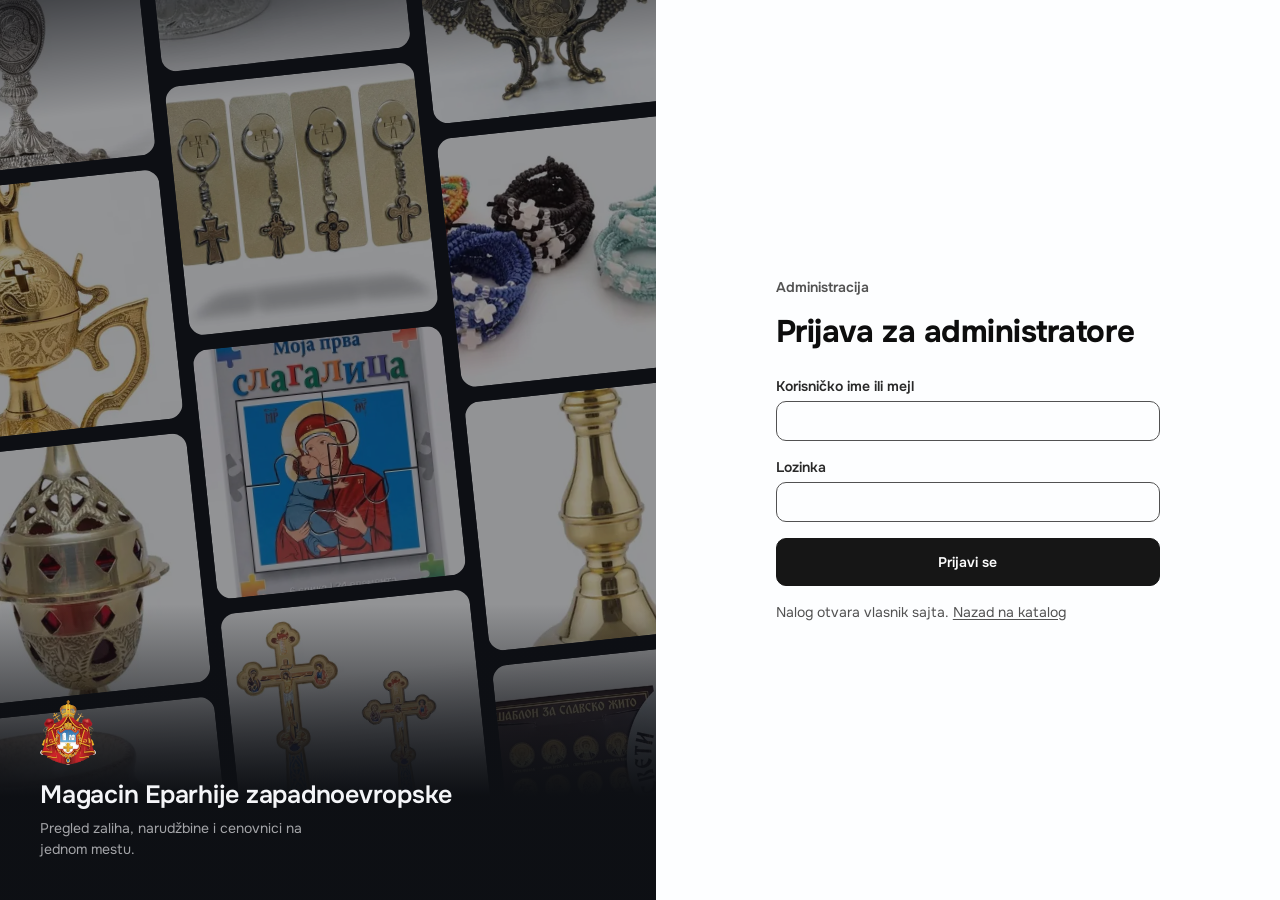
<file: docs/admin/index.html>
<!doctype html>
<html lang="sr-Latn">
<head>
  <meta charset="utf-8">
  <meta name="viewport" content="width=device-width, initial-scale=1">
  <title>Administracija · Magacin Eparhije zapadnoevropske</title>
  <meta name="description" content="Administracija magacina: artikli i stanje, kategorije, kontakti i porudžbine.">
  <meta name="robots" content="noindex, nofollow">
  <link rel="icon" href="../favicon.png" type="image/png">
  <link rel="preload" href="../assets/fonts/onest-latin-400-normal.woff2" as="font" type="font/woff2" crossorigin>
  <script>try { var th = localStorage.getItem('ek-theme'); if (th === 'dark' || th === 'light') document.documentElement.dataset.theme = th; } catch (e) {}</script>
  <link rel="stylesheet" href="../assets/css/admin.css?v=98efcfabc6">
</head>
<body class="adm">
  <a class="skip" href="#main">Preskoči na sadržaj</a>
  <p class="boot" data-boot>Učitavanje…</p>

  <main class="gate" id="gate" hidden>
    <aside class="art" aria-hidden="true"><div class="art__cols"><div class="art__col" aria-hidden="true"><img src="../assets/img/p/a001-1-s.webp" width="160" height="160" alt="" loading="lazy" decoding="async"><img src="../assets/img/p/h004-1-s.webp" width="160" height="160" alt="" loading="lazy" decoding="async"><img src="../assets/img/p/h017-1-s.webp" width="160" height="160" alt="" loading="lazy" decoding="async"><img src="../assets/img/p/p014-1-s.webp" width="160" height="160" alt="" loading="lazy" decoding="async"><img src="../assets/img/p/p034-1-s.webp" width="160" height="160" alt="" loading="lazy" decoding="async"><img src="../assets/img/p/p055-1-s.webp" width="160" height="160" alt="" loading="lazy" decoding="async"><img src="../assets/img/p/p079-1-s.webp" width="160" height="160" alt="" loading="lazy" decoding="async"><img src="../assets/img/p/p109-1-s.webp" width="160" height="160" alt="" loading="lazy" decoding="async"><img src="../assets/img/p/a001-1-s.webp" width="160" height="160" alt="" loading="lazy" decoding="async"><img src="../assets/img/p/h004-1-s.webp" width="160" height="160" alt="" loading="lazy" decoding="async"><img src="../assets/img/p/h017-1-s.webp" width="160" height="160" alt="" loading="lazy" decoding="async"><img src="../assets/img/p/p014-1-s.webp" width="160" height="160" alt="" loading="lazy" decoding="async"><img src="../assets/img/p/p034-1-s.webp" width="160" height="160" alt="" loading="lazy" decoding="async"><img src="../assets/img/p/p055-1-s.webp" width="160" height="160" alt="" loading="lazy" decoding="async"><img src="../assets/img/p/p079-1-s.webp" width="160" height="160" alt="" loading="lazy" decoding="async"><img src="../assets/img/p/p109-1-s.webp" width="160" height="160" alt="" loading="lazy" decoding="async"></div><div class="art__col" aria-hidden="true"><img src="../assets/img/p/a006-1-s.webp" width="160" height="160" alt="" loading="lazy" decoding="async"><img src="../assets/img/p/h009-1-s.webp" width="160" height="160" alt="" loading="lazy" decoding="async"><img src="../assets/img/p/n002-1-s.webp" width="160" height="160" alt="" loading="lazy" decoding="async"><img src="../assets/img/p/p021-1-s.webp" width="160" height="160" alt="" loading="lazy" decoding="async"><img src="../assets/img/p/p043-1-s.webp" width="160" height="160" alt="" loading="lazy" decoding="async"><img src="../assets/img/p/p064-1-s.webp" width="160" height="160" alt="" loading="lazy" decoding="async"><img src="../assets/img/p/p084-1-s.webp" width="160" height="160" alt="" loading="lazy" decoding="async"><img src="../assets/img/p/p119-1-s.webp" width="160" height="160" alt="" loading="lazy" decoding="async"><img src="../assets/img/p/a006-1-s.webp" width="160" height="160" alt="" loading="lazy" decoding="async"><img src="../assets/img/p/h009-1-s.webp" width="160" height="160" alt="" loading="lazy" decoding="async"><img src="../assets/img/p/n002-1-s.webp" width="160" height="160" alt="" loading="lazy" decoding="async"><img src="../assets/img/p/p021-1-s.webp" width="160" height="160" alt="" loading="lazy" decoding="async"><img src="../assets/img/p/p043-1-s.webp" width="160" height="160" alt="" loading="lazy" decoding="async"><img src="../assets/img/p/p064-1-s.webp" width="160" height="160" alt="" loading="lazy" decoding="async"><img src="../assets/img/p/p084-1-s.webp" width="160" height="160" alt="" loading="lazy" decoding="async"><img src="../assets/img/p/p119-1-s.webp" width="160" height="160" alt="" loading="lazy" decoding="async"></div><div class="art__col" aria-hidden="true"><img src="../assets/img/p/a011-1-s.webp" width="160" height="160" alt="" loading="lazy" decoding="async"><img src="../assets/img/p/h014-1-s.webp" width="160" height="160" alt="" loading="lazy" decoding="async"><img src="../assets/img/p/p009-1-s.webp" width="160" height="160" alt="" loading="lazy" decoding="async"><img src="../assets/img/p/p026-1-s.webp" width="160" height="160" alt="" loading="lazy" decoding="async"><img src="../assets/img/p/p049-1-s.webp" width="160" height="160" alt="" loading="lazy" decoding="async"><img src="../assets/img/p/p071-1-s.webp" width="160" height="160" alt="" loading="lazy" decoding="async"><img src="../assets/img/p/p104-1-s.webp" width="160" height="160" alt="" loading="lazy" decoding="async"><img src="../assets/img/p/p131-1-s.webp" width="160" height="160" alt="" loading="lazy" decoding="async"><img src="../assets/img/p/a011-1-s.webp" width="160" height="160" alt="" loading="lazy" decoding="async"><img src="../assets/img/p/h014-1-s.webp" width="160" height="160" alt="" loading="lazy" decoding="async"><img src="../assets/img/p/p009-1-s.webp" width="160" height="160" alt="" loading="lazy" decoding="async"><img src="../assets/img/p/p026-1-s.webp" width="160" height="160" alt="" loading="lazy" decoding="async"><img src="../assets/img/p/p049-1-s.webp" width="160" height="160" alt="" loading="lazy" decoding="async"><img src="../assets/img/p/p071-1-s.webp" width="160" height="160" alt="" loading="lazy" decoding="async"><img src="../assets/img/p/p104-1-s.webp" width="160" height="160" alt="" loading="lazy" decoding="async"><img src="../assets/img/p/p131-1-s.webp" width="160" height="160" alt="" loading="lazy" decoding="async"></div></div><div class="art__brand"><img class="art__grb" src="../assets/img/grb-240.webp" width="56" height="65" alt=""><p class="art__name">Magacin Eparhije zapadnoevropske</p><p class="art__tag">Pregled zaliha, narudžbine i cenovnici na jednom mestu.</p></div></aside>
    <div class="signin__pane">
    <form class="gate__form" data-login novalidate>
      <img class="gate__grb" src="../assets/img/grb-240.webp" width="56" height="65" alt="">
      <p class="gate__org">Administracija</p>
      <h1>Prijava za administratore</h1>
      <div class="field">
          <label for="l-email">Korisničko ime ili mejl</label>
          <input class="input" id="l-email" name="email" type="text" autocomplete="username" required aria-required="true" autocapitalize="none" autocorrect="off" spellcheck="false">
        </div>
      <div class="field">
          <label for="l-pass">Lozinka</label>
          <input class="input" id="l-pass" name="password" type="password" autocomplete="current-password" required aria-required="true">
        </div>
      <p class="gate__msg" role="alert" data-login-msg hidden></p>
      <button class="btn btn--primary btn--block" type="submit">Prijavi se</button>
      <p class="gate__note">Nalog otvara vlasnik sajta. <a href="../">Nazad na katalog</a></p>
    </form>
    </div>
  </main>

  <div class="app" id="app" hidden>
    <aside class="side">
      <a class="bar__brand" href="#pregled" aria-label="Administracija magacina, pregled">
        <img src="../assets/img/grb-112.webp" width="34" height="40" alt="">
        <span class="bar__name">Magacin <span class="bar__sub">administracija</span></span>
      </a>
      <nav class="tabs" aria-label="Odeljci">
        <p class="tabs__group">Glavno</p>
        <a href="#pregled" data-tab="pregled"><svg class="tabs__ic" width="18" height="18" viewBox="0 0 20 20" aria-hidden="true" fill="none" stroke="currentColor" stroke-width="1.6" stroke-linecap="round" stroke-linejoin="round"><rect x="3" y="3" width="6" height="6" rx="1.5"/><rect x="11" y="3" width="6" height="6" rx="1.5"/><rect x="3" y="11" width="6" height="6" rx="1.5"/><rect x="11" y="11" width="6" height="6" rx="1.5"/></svg><span>Pregled</span></a>
        <a href="#upiti" data-tab="upiti"><svg class="tabs__ic" width="18" height="18" viewBox="0 0 20 20" aria-hidden="true" fill="none" stroke="currentColor" stroke-width="1.6" stroke-linecap="round" stroke-linejoin="round"><path d="M3.5 5.5h13v8h-7l-3.5 3v-3h-2.5z"/></svg><span>Upiti</span> <span class="tabs__n" data-new-inquiries hidden></span></a>
        <a href="#porudzbine" data-tab="porudzbine"><svg class="tabs__ic" width="18" height="18" viewBox="0 0 20 20" aria-hidden="true" fill="none" stroke="currentColor" stroke-width="1.6" stroke-linecap="round" stroke-linejoin="round"><path d="M3 4h2.5l1.7 8h8l1.5-5.5H6"/><circle cx="8" cy="16" r="1"/><circle cx="14" cy="16" r="1"/></svg><span>Porudžbine</span> <span class="tabs__n" data-new-orders hidden></span></a>
        <a href="#fakture" data-tab="fakture"><svg class="tabs__ic" width="18" height="18" viewBox="0 0 20 20" aria-hidden="true" fill="none" stroke="currentColor" stroke-width="1.6" stroke-linecap="round" stroke-linejoin="round"><path d="M5 2.5h7l3 3V17l-2-1.2-2 1.2-2-1.2-2 1.2-2-1.2V2.5z"/><path d="M8 8h4M8 11h4"/></svg><span>Fakture</span></a>
        <a href="#artikli" data-tab="artikli"><svg class="tabs__ic" width="18" height="18" viewBox="0 0 20 20" aria-hidden="true" fill="none" stroke="currentColor" stroke-width="1.6" stroke-linecap="round" stroke-linejoin="round"><path d="M10 2.8 16.5 6v8L10 17.2 3.5 14V6z"/><path d="M3.8 6.1 10 9.3l6.2-3.2M10 9.3v7.8"/></svg><span>Artikli</span></a>
        <a href="#zalihe" data-tab="zalihe"><svg class="tabs__ic" width="18" height="18" viewBox="0 0 20 20" aria-hidden="true" fill="none" stroke="currentColor" stroke-width="1.6" stroke-linecap="round" stroke-linejoin="round"><path d="M3.5 8.5L10 4.5l6.5 4v7.5h-13z"/><path d="M7.5 16v-4h5v4"/></svg><span>Zalihe</span></a>
        <a href="#statistika" data-tab="statistika"><svg class="tabs__ic" width="18" height="18" viewBox="0 0 20 20" aria-hidden="true" fill="none" stroke="currentColor" stroke-width="1.6" stroke-linecap="round" stroke-linejoin="round"><path d="M4 16V9M10 16V4M16 16v-5"/></svg><span>Statistika</span></a>
        <a href="#cenovnik" data-tab="cenovnik"><svg class="tabs__ic" width="18" height="18" viewBox="0 0 20 20" aria-hidden="true" fill="none" stroke="currentColor" stroke-width="1.6" stroke-linecap="round" stroke-linejoin="round"><path d="M5 2.5h6.5L15 6v11.5H5z"/><path d="M11.5 2.5V6H15M7.5 10h5M7.5 13h5"/></svg><span>Cenovnik</span></a>
        <p class="tabs__group">Podešavanja</p>
        <a href="#svestenstvo" data-tab="svestenstvo"><svg class="tabs__ic" width="18" height="18" viewBox="0 0 20 20" aria-hidden="true" fill="none" stroke="currentColor" stroke-width="1.6" stroke-linecap="round" stroke-linejoin="round"><circle cx="7.5" cy="7" r="2.8"/><path d="M2.5 16c.5-2.8 2.5-4.2 5-4.2s4.5 1.4 5 4.2"/><path d="M13 4.4a2.8 2.8 0 0 1 0 5.2M14.5 12c1.6.5 2.7 1.8 3 4"/></svg><span>Kontakti</span></a>
        <a href="#kategorije" data-tab="kategorije"><svg class="tabs__ic" width="18" height="18" viewBox="0 0 20 20" aria-hidden="true" fill="none" stroke="currentColor" stroke-width="1.6" stroke-linecap="round" stroke-linejoin="round"><path d="M3 5.5h14M3 10h14M3 14.5h9"/></svg><span>Kategorije</span></a>
        <a href="#poruke" data-tab="poruke"><svg class="tabs__ic" width="18" height="18" viewBox="0 0 20 20" aria-hidden="true" fill="none" stroke="currentColor" stroke-width="1.6" stroke-linecap="round" stroke-linejoin="round"><path d="M3 5.5A1.5 1.5 0 0 1 4.5 4h11A1.5 1.5 0 0 1 17 5.5v7a1.5 1.5 0 0 1-1.5 1.5H9l-3.5 3v-3h-1A1.5 1.5 0 0 1 3 12.5v-7z"/><path d="M6.5 8h7M6.5 10.5h4"/></svg><span>Poruke</span></a>
      </nav>
      <button class="side__fold" type="button" data-fold aria-pressed="false" title="Skupi meni"><svg class="tabs__ic" width="18" height="18" viewBox="0 0 20 20" aria-hidden="true" fill="none" stroke="currentColor" stroke-width="1.6" stroke-linecap="round" stroke-linejoin="round"><path d="M12 5l-5 5 5 5"/><path d="M16 5l-5 5 5 5" opacity=".45"/></svg><span>Skupi meni</span></button>
    </aside>
    <div class="shell">
    <header class="bar">
      <div class="gs" role="search">
        <svg class="gs__ic" width="18" height="18" viewBox="0 0 24 24" fill="none" stroke="currentColor" stroke-width="2" stroke-linecap="round" aria-hidden="true"><circle cx="11" cy="11" r="6.5"/><path d="M16 16l5 5"/></svg>
        <input class="gs__in" type="search" data-gs placeholder="Traži artikal, porudžbinu, upit" aria-label="Pretraga: artikli, porudžbine, upiti" aria-controls="gs-res" autocomplete="off" spellcheck="false">
        <kbd class="gs__key" aria-hidden="true">/</kbd>
        <div class="gs__res" id="gs-res" data-gs-res hidden></div>
      </div>
      <div class="bar__me">
        <div class="theme" role="group" aria-label="Izgled: dan ili noć" data-theme-switch>
          <button type="button" data-theme-set="light" aria-pressed="false" title="Dan" aria-label="Dan"><svg width="16" height="16" viewBox="0 0 20 20" aria-hidden="true" fill="none" stroke="currentColor" stroke-width="1.6" stroke-linecap="round"><circle cx="10" cy="10" r="3.5"/><path d="M10 2v2M10 16v2M2 10h2M16 10h2M4.3 4.3l1.4 1.4M14.3 14.3l1.4 1.4M4.3 15.7l1.4-1.4M14.3 5.7l1.4-1.4"/></svg></button>
          <button type="button" data-theme-set="auto" aria-pressed="true" title="Prema uređaju" aria-label="Prema uređaju"><svg width="16" height="16" viewBox="0 0 20 20" aria-hidden="true" fill="none" stroke="currentColor" stroke-width="1.6" stroke-linecap="round" stroke-linejoin="round"><circle cx="10" cy="10" r="6.5"/><path d="M10 3.5v13a6.5 6.5 0 0 0 0-13z" fill="currentColor"/></svg></button>
          <button type="button" data-theme-set="dark" aria-pressed="false" title="Noć" aria-label="Noć"><svg width="16" height="16" viewBox="0 0 20 20" aria-hidden="true" fill="none" stroke="currentColor" stroke-width="1.6" stroke-linecap="round" stroke-linejoin="round"><path d="M16.5 11.5A6.5 6.5 0 0 1 8.5 3.5a6.5 6.5 0 1 0 8 8z"/></svg></button>
        </div>
        <button class="btn btn--quiet btn--s bar__pdf" type="button" data-pdf-refresh title="Osveži PDF cenovnik">Osveži PDF</button>
        <button class="btn btn--quiet btn--s profile__btn" type="button" aria-haspopup="true" aria-expanded="false" aria-controls="profile-menu" data-profile>
          <svg width="18" height="18" viewBox="0 0 20 20" aria-hidden="true"><circle cx="10" cy="7" r="3.25" fill="none" stroke="currentColor" stroke-width="1.6"/><path d="M3.5 17c.8-3 3.2-4.5 6.5-4.5s5.7 1.5 6.5 4.5" fill="none" stroke="currentColor" stroke-width="1.6" stroke-linecap="round"/></svg>
          Profil
        </button>
        <div class="profile" id="profile-menu" data-profile-menu hidden>
          <p class="profile__who"><span class="profile__label">Prijavljeni ste kao</span><span class="profile__email" data-me></span></p>
          <a class="profile__item" href="../" target="_blank" rel="noopener">Otvori sajt</a>
          <button class="profile__item" type="button" data-password>Promena lozinke</button>
          <button class="profile__item profile__item--out" type="button" data-signout>Odjava</button>
        </div>
      </div>
    </header>

    <main id="main" class="screens" tabindex="-1">
      <section class="screen" data-screen="pregled" aria-labelledby="h-pregled">
        <div class="screen__head">
          <div><h1 id="h-pregled">Pregled</h1><p class="screen__sub" data-today></p></div>
        </div>
        <div class="region ov" data-region="overview"></div>
      </section>

      <section class="screen" data-screen="upiti" aria-labelledby="h-upiti" hidden>
        <div class="screen__head">
          <div><h1 id="h-upiti">Upiti za cene</h1><p class="screen__sub">Posetioci bez naloga šalju listu; vi im šaljete ponudu sa cenama.</p></div>
        </div>
        <div class="toolbar">
          <div class="field"><span class="field__label" id="s-l">Status</span><div class="seg" role="group" aria-labelledby="s-l" data-s>
          <button type="button" data-v="new" aria-pressed="false">Novi <span class="seg__n" data-n="new"></span></button>
          <button type="button" data-v="sent" aria-pressed="false">Ponuda poslata <span class="seg__n" data-n="sent"></span></button>
          <button type="button" data-v="ordered" aria-pressed="false">Poručeno <span class="seg__n" data-n="ordered"></span></button>
          <button type="button" data-v="closed" aria-pressed="false">Zatvoreni <span class="seg__n" data-n="closed"></span></button>
          <button type="button" data-v="all" aria-pressed="false">Svi <span class="seg__n" data-n="all"></span></button>
        </div></div>
        </div>
        <div class="region" data-region="inquiries"></div>
      </section>

      <section class="screen" data-screen="artikli" aria-labelledby="h-artikli" hidden>
        <div class="screen__head">
          <h1 id="h-artikli">Artikli i stanje</h1>
          <div class="screen__actions"><button class="btn" type="button" data-pdf-refresh>Osveži PDF cenovnik</button><button class="btn" type="button" data-csv="products">Izvezi u Excel (CSV)</button><button class="btn btn--primary" type="button" data-new="product">Novi artikal</button></div>
        </div>
        <div class="toolbar" role="search">
          <div class="field field--grow"><label for="q-artikli">Pretraga</label><input class="input" id="q-artikli" type="search" name="q" autocomplete="off" spellcheck="false" placeholder="P011, кадионица" data-q></div>
          <div class="field"><label for="k-artikli">Kategorija</label><span class="select"><select class="input" id="k-artikli" name="k" data-k><option value="">Sve kategorije</option></select></span></div>
          <div class="field"><span class="field__label" id="f-l">Prikaz</span><div class="seg" role="group" aria-labelledby="f-l" data-f>
          <button type="button" data-v="" aria-pressed="false">Svi <span class="seg__n" data-n=""></span></button>
          <button type="button" data-v="out" aria-pressed="false">Nema na stanju <span class="seg__n" data-n="out"></span></button>
          <button type="button" data-v="low" aria-pressed="false">Za naručivanje <span class="seg__n" data-n="low"></span></button>
          <button type="button" data-v="draft" aria-pressed="false">Nacrti <span class="seg__n" data-n="draft"></span></button>
          <button type="button" data-v="hidden" aria-pressed="false">Sakriveni <span class="seg__n" data-n="hidden"></span></button>
        </div></div>
        </div>
        <div class="region" data-region="products"></div>
      </section>

      <section class="screen" data-screen="zalihe" aria-labelledby="h-zalihe" hidden>
        <div class="screen__head">
          <h1 id="h-zalihe">Zalihe</h1>
          <div class="screen__actions"><button class="btn" type="button" data-move="receipt">Prijem robe</button><button class="btn" type="button" data-move="issue">Izdavanje robe</button><button class="btn btn--primary" type="button" data-move="correction">Ručna korekcija</button></div>
        </div>
        <div class="toolbar" role="search">
          <div class="field field--grow"><label for="q-zalihe">Pretraga</label><input class="input" id="q-zalihe" type="search" name="q" autocomplete="off" spellcheck="false" placeholder="P011, kadionica" data-q></div>
          <div class="field"><span class="field__label" id="z-l">Prikaz</span><div class="seg" role="group" aria-labelledby="z-l" data-z>
          <button type="button" data-v="" aria-pressed="false">Trenutno stanje</button>
          <button type="button" data-v="istorija" aria-pressed="false">Istorija promena</button>
        </div></div>
        </div>
        <div class="region" data-region="zalihe"></div>
      </section>

      <section class="screen" data-screen="kategorije" aria-labelledby="h-kategorije" hidden>
        <div class="screen__head">
          <h1 id="h-kategorije">Kategorije</h1>
          <button class="btn btn--primary" type="button" data-new="cat">Nova kategorija</button>
        </div>
        <div class="region" data-region="cats"></div>
      </section>

      <section class="screen" data-screen="svestenstvo" aria-labelledby="h-svestenstvo" hidden>
        <div class="screen__head">
          <div><h1 id="h-svestenstvo">Kontakti</h1><p class="screen__sub" data-priest-count></p></div>
          <button class="btn btn--primary" type="button" data-new="priest">Dodaj kontakt</button>
        </div>
        <div class="toolbar" role="search">
          <div class="field field--grow"><label for="q-svestenstvo">Pretraga</label><input class="input" id="q-svestenstvo" type="search" name="q" autocomplete="off" spellcheck="false" placeholder="ime, parohija ili mejl" data-q></div>
        </div>
        <div class="region" data-region="priests"></div>
      </section>

      <section class="screen" data-screen="porudzbine" aria-labelledby="h-porudzbine" hidden>
        <div class="screen__head">
          <h1 id="h-porudzbine">Porudžbine</h1>
          <button class="btn" type="button" data-csv="orders">Izvezi u Excel (CSV)</button>
        </div>
        <div class="toolbar">
          <div class="field"><span class="field__label" id="s-l">Status</span><div class="seg" role="group" aria-labelledby="s-l" data-s>
          <button type="button" data-v="new" aria-pressed="false">Nove <span class="seg__n" data-n="new"></span></button>
          <button type="button" data-v="processing" aria-pressed="false">U obradi <span class="seg__n" data-n="processing"></span></button>
          <button type="button" data-v="ready" aria-pressed="false">Spremne <span class="seg__n" data-n="ready"></span></button>
          <button type="button" data-v="done" aria-pressed="false">Izvršene <span class="seg__n" data-n="done"></span></button>
          <button type="button" data-v="cancelled" aria-pressed="false">Otkazane <span class="seg__n" data-n="cancelled"></span></button>
          <button type="button" data-v="all" aria-pressed="false">Sve <span class="seg__n" data-n="all"></span></button>
        </div></div>
          <div class="field"><label for="od-porudzbine">Od datuma</label><input class="input" id="od-porudzbine" name="od" type="date" data-prm></div>
          <div class="field"><label for="do-porudzbine">Do datuma</label><input class="input" id="do-porudzbine" name="do" type="date" data-prm></div>
          <div class="field"><label for="o-porudzbine">Redosled</label><span class="select"><select class="input" id="o-porudzbine" name="o" data-prm><option value="">Najnovije prvo</option><option value="old">Najstarije prvo</option><option value="az">Po imenu A–Š</option><option value="za">Po imenu Š–A</option><option value="sum">Po iznosu, najveći prvi</option></select></span></div>
        </div>
        <div class="region" data-region="orders"></div>
      </section>

      <section class="screen" data-screen="fakture" aria-labelledby="h-fakture" hidden>
        <div class="screen__head">
          <div><h1 id="h-fakture">Fakture</h1><p class="screen__sub" data-invoice-count></p></div>
        </div>
        <div class="toolbar" role="search">
          <div class="field field--grow"><label for="q-fakture">Pretraga</label><input class="input" id="q-fakture" type="search" name="q" autocomplete="off" spellcheck="false" placeholder="broj fakture, parohija ili mejl" data-q></div>
          <div class="field"><span class="field__label" id="y-l">Godina</span><div class="seg" role="group" aria-labelledby="y-l" data-y></div></div>
          <div class="field"><span class="field__label" id="f-l">Status</span><div class="seg" role="group" aria-labelledby="f-l" data-f>
          <button type="button" data-v="" aria-pressed="false">Sve</button>
          <button type="button" data-v="paid" aria-pressed="false">Plaćene</button>
          <button type="button" data-v="unpaid" aria-pressed="false">Neplaćene</button>
          <button type="button" data-v="cancelled" aria-pressed="false">Otkazane</button>
        </div></div>
          <div class="field"><label for="od-fakture">Od datuma</label><input class="input" id="od-fakture" name="od" type="date" data-prm></div>
          <div class="field"><label for="do-fakture">Do datuma</label><input class="input" id="do-fakture" name="do" type="date" data-prm></div>
          <div class="field"><label for="o-fakture">Redosled</label><span class="select"><select class="input" id="o-fakture" name="o" data-prm><option value="">Po broju, najnovija prva</option><option value="no">Po broju, od prve</option><option value="old">Po datumu, najstarija prva</option><option value="new">Po datumu, najnovija prva</option><option value="az">Po imenu A–Š</option><option value="za">Po imenu Š–A</option><option value="sum">Po iznosu, najveći prvi</option></select></span></div>
        </div>
        <div class="region" data-region="invoices"></div>
      </section>

      <section class="screen" data-screen="poruke" aria-labelledby="h-poruke" hidden>
        <div class="screen__head">
          <div><h1 id="h-poruke">Poruke</h1><p class="screen__sub">Tekst automatske poruke članu kada je porudžbina završena i poslata</p></div>
        </div>
        <div class="region" data-region="messages"></div>
      </section>

      <section class="screen" data-screen="cenovnik" aria-labelledby="h-cenovnik" hidden>
        <div class="screen__head">
          <div><h1 id="h-cenovnik">PDF cenovnik</h1><p class="screen__sub">Fajl koji članovi preuzimaju sa sajta</p></div>
        </div>
        <section class="panel pdfcard" aria-labelledby="h-pdf">
          <div class="panel__head"><h2 id="h-pdf">PDF cenovnik za članove</h2><p class="panel__sub">Svi artikli sa slikama i cenama, na srpskom, francuskom i engleskom, u jednom fajlu. Članovi ga preuzimaju sa sajta, posetioci bez prijave ga ne vide.</p></div>
          <p class="pdfcard__state" data-pdf-state aria-live="polite">Proveravam…</p>
          <div class="pdfcard__actions">
            <button class="btn btn--primary" type="button" data-pdf-refresh>Osveži PDF</button>
            <button class="btn" type="button" data-pdf-get hidden>Pregledaj PDF</button>
          </div>
          <p class="pdfcard__help">PDF se osvežava sam jednom dnevno, čim otvorite administraciju, i pravi se u dve verzije: sa cenama i bez cena. Dugme ga osvežava odmah, na primer posle unosa novih artikala. Dok traje, ostavite stranicu otvorenom.</p>
        </section>
      </section>

      <section class="screen" data-screen="statistika" aria-labelledby="h-statistika" hidden>
        <div class="screen__head">
          <h1 id="h-statistika">Statistika</h1>
          <button class="btn" type="button" data-csv="stats">Izvezi prodaju (CSV)</button>
        </div>
        <div class="toolbar">
          <div class="field"><span class="field__label" id="p-l">Period</span><div class="seg" role="group" aria-labelledby="p-l" data-p>
          <button type="button" data-v="30" aria-pressed="false">Poslednjih 30 dana</button>
          <button type="button" data-v="90" aria-pressed="false">90 dana</button>
          <button type="button" data-v="365" aria-pressed="false">12 meseci</button>
          <button type="button" data-v="sve" aria-pressed="false">Od početka</button>
        </div></div>
        </div>
        <div class="region stats" data-region="stats"></div>
      </section>
    </main>
    </div>
  </div>

  <div class="undo" data-undo role="status" hidden>
    <span data-undo-text></span>
    <button class="btn btn--s btn--on-ink" type="button" data-undo-btn hidden>Poništi</button>
    <button class="icon-btn icon-btn--on-ink" type="button" data-undo-close aria-label="Zatvori obaveštenje"><svg width="20" height="20" viewBox="0 0 20 20" aria-hidden="true"><path d="M5 5l10 10M15 5L5 15" stroke="currentColor" stroke-width="1.75" stroke-linecap="round"/></svg></button>
  </div>
  <dialog class="sheet" data-sheet aria-labelledby="sheet-title"></dialog>
  <noscript><p class="boot">Administracija radi samo sa uključenim JavaScriptom.</p></noscript>

  <script type="application/json" id="admin-config">{"url":"https://ivzzhtaksdwbhhioilsn.supabase.co","key":"sb_publishable_rxpulg5CJqz_TpV1brvBCQ_C2ioyLyW","userDomain":"magacin.example.com"}</script>
  <script type="module" src="../assets/js/admin.js?v=5945b4a4e1"></script>
</body>
</html>
</file>
<file: docs/assets/css/admin.css>
/* Hallmark · shape: app screen · genre: editorial · theme: Ink (the catalogue's own)
 * nav: top bar with four tabs · signature: the stock ledger, every article with its code and an editable stock figure · states: loading, empty, error, full
 * axes: light/grotesk-sans/chromatic-gold · contrast: pass · v2.0.0 */
/* Hallmark · waive 22 · ink and greys at zero chroma, as the Ink theme sets them · the admin keeps the catalogue's plain black so each article's fotografija carries the colour */
/* Hallmark · note · the admin speaks Serbian in Latin script; article names stay as the catalogue writes them, Serbian ones in Cyrillic */
@import url("./tokens.css?v=a87d2134b8");
@import url("./base.css?v=3c92bcd680");
@import url("./fonts.css?v=272f648b17");
@import url("./login.css?v=90fa9f4a03");

/* ---------- the app's own scale: fixed, ratio 1.2 ---------- */
:root {
  --t-xs: 0.8125rem; --t-sm: 0.875rem; --t-md: 1rem; --t-lg: 1.2rem; --t-xl: 1.44rem; --t-2xl: 2.074rem; --t-3xl: 2.488rem;
  --control: 40px; --control-s: 32px; --radius: 8px;
  --color-error-soft: oklch(95.5% 0.025 27); --color-error-ink: oklch(42% 0.16 27);
  --color-success-soft: oklch(95% 0.03 150); --color-success-ink: oklch(36% 0.09 150);
  --bar-h: 64px;
  --photo-bg: oklch(99% 0.003 100);
  --color-chart-soft: oklch(78% 0.1 275);
  --adm-bg: oklch(97.2% 0.004 265);
  --adm-shadow: 0 1px 2px oklch(20% 0.02 265 / 0.05), 0 4px 16px oklch(20% 0.02 265 / 0.04);
  --color-accent: oklch(20% 0 0); --color-accent-ink: oklch(99% 0 0); --color-accent-soft: oklch(94.6% 0.003 265); --color-accent-soft-ink: oklch(24% 0 0);
  /* the institution's red, #A62125: only the current menu item, counters that need attention, warnings and destructive actions */
  --color-brand: oklch(46% 0.17 25); --color-brand-soft: oklch(95.5% 0.025 25); --color-brand-ink: oklch(40% 0.15 25);
  --color-paper: oklch(99.6% 0.002 265); --color-paper-2: oklch(97.6% 0.003 265); --color-paper-3: oklch(94.6% 0.005 265); --color-rule: oklch(91.5% 0.005 265);
  --color-on-ink-hover: oklch(100% 0 0 / 0.12);
  --color-warn-soft: oklch(94% 0.045 50); --color-warn-ink: oklch(43% 0.12 42);
  --color-chart: var(--color-ink-2); --color-chart-hover: var(--color-muted);
}
body.adm { font-size: var(--t-md); line-height: 1.5; background: var(--adm-bg); }
.adm h1, .adm h2 { max-width: none; letter-spacing: -0.015em; line-height: 1.2; font-weight: 700; }
.adm h1 { font-size: var(--t-xl); }
.adm h2 { font-size: var(--t-lg); }
.adm code { font-family: var(--font-outlier); font-size: 0.875em; }
.skip { position: absolute; left: var(--space-md); top: calc(-1 * var(--space-3xl)); z-index: var(--z-toast); padding: var(--space-xs) var(--space-md); border-radius: var(--radius); background: var(--color-ink); color: var(--color-paper); font-weight: 600; }
.skip:focus-visible { top: var(--space-md); }
.boot { padding: var(--space-2xl) var(--gutter); color: var(--color-muted); }

/* ---------- controls ---------- */
.btn { position: relative; display: inline-flex; align-items: center; justify-content: center; gap: var(--space-xs); min-height: var(--control); padding: 0 var(--space-md); border: var(--rule-hair) solid var(--color-muted); border-radius: var(--radius); background: var(--color-paper); color: var(--color-ink); font: 600 var(--t-sm)/1 var(--font-body); white-space: nowrap; text-decoration: none; cursor: pointer; transition: background-color var(--dur-micro) var(--ease-out), border-color var(--dur-micro) var(--ease-out); }
.btn::before { content: ""; position: absolute; inset: -2px; }
.btn--s { min-height: var(--control-s); padding: 0 var(--space-sm); }
.btn--s::before { inset: -6px -2px; }
.btn--primary { border-color: var(--color-ink); background: var(--color-ink); color: var(--color-paper); }
.btn--quiet { border-color: transparent; background: transparent; }
.btn--danger { border-color: var(--color-rule); color: var(--color-error); }
.btn--block { width: 100%; }
@media (hover: hover) {
  .btn:hover { background: var(--color-paper-2); }
  .btn--primary:hover { background: var(--color-ink-2); }
  .btn--danger:hover { background: var(--color-error-soft); }
}
.btn:active { transform: translateY(1px); }
.btn:disabled, .btn[aria-disabled="true"] { opacity: 0.55; cursor: not-allowed; transform: none; }
.icon-btn { position: relative; display: inline-grid; place-items: center; width: var(--control); height: var(--control); border: 0; border-radius: var(--radius); background: transparent; color: var(--color-ink); cursor: pointer; }
.icon-btn::before { content: ""; position: absolute; inset: -2px; }
@media (hover: hover) { .icon-btn:hover { background: var(--color-paper-3); } }
.link { padding: 0; border: 0; background: none; color: inherit; font: inherit; font-weight: 600; text-decoration: underline; text-decoration-thickness: 1px; text-underline-offset: 0.16em; cursor: pointer; }

.field { display: grid; gap: var(--space-2xs); align-content: start; min-width: 0; }
.field > label, .field__label { font-size: var(--t-sm); font-weight: 600; color: var(--color-ink-2); }
.field__help { min-height: 1lh; font-size: var(--t-xs); color: var(--color-muted); }
.field__help.is-error { color: var(--color-error); }
.req { font-weight: 400; color: var(--color-muted); }
.input { width: 100%; min-height: var(--control); padding: 0 var(--space-sm); border: var(--rule-hair) solid var(--color-muted); border-radius: var(--radius); background: var(--color-paper); color: var(--color-ink); font-size: var(--t-md); outline: 2px solid transparent; outline-offset: -3px; transition: background-color var(--dur-micro) var(--ease-out); }
.input::placeholder { color: var(--color-muted); }
@media (hover: hover) { .input:hover:not(:disabled):not([readonly]) { background: var(--color-paper-2); } }
.input:focus-visible { outline-color: var(--color-focus); border-color: var(--color-ink-2); }
.input[aria-invalid="true"] { border-color: var(--color-error); }
.input[readonly] { background: var(--color-paper-2); color: var(--color-ink-2); }
.input:disabled { opacity: 0.55; cursor: not-allowed; }
.select { position: relative; display: block; }
.select select { appearance: none; padding-right: var(--space-xl); cursor: pointer; }
.select::after { content: ""; position: absolute; right: var(--space-sm); top: 50%; width: 8px; height: 8px; border: solid var(--color-ink-2); border-width: 0 1.5px 1.5px 0; transform: translateY(-70%) rotate(45deg); pointer-events: none; }
.check { position: relative; display: inline-flex; align-items: center; gap: var(--space-xs); min-height: var(--control); cursor: pointer; }
.check::before { content: ""; position: absolute; inset: -2px -10px; }
.check input { width: 20px; height: 20px; margin: 0; accent-color: var(--color-accent); cursor: pointer; }
.check input:disabled { opacity: 0.55; cursor: not-allowed; }
.check--label { font-weight: 600; }
.field--check .field__help { padding-left: calc(20px + var(--space-xs)); }

.seg { display: inline-flex; flex-wrap: wrap; gap: var(--space-2xs); }
.seg button { position: relative; display: inline-flex; align-items: center; gap: var(--space-xs); min-height: var(--control); padding: 0 var(--space-sm); border: var(--rule-hair) solid var(--color-rule); border-radius: var(--radius); background: var(--color-paper); color: var(--color-ink-2); font: 500 var(--t-sm)/1 var(--font-body); cursor: pointer; }
.seg button::before { content: ""; position: absolute; inset: -2px; }
@media (hover: hover) { .seg button:hover { background: var(--color-paper-2); } }
.seg button[aria-pressed="true"] { border-color: var(--color-accent); background: var(--color-accent-soft); color: var(--color-accent-soft-ink); }
.seg__n { font-variant-numeric: tabular-nums; color: inherit; opacity: 0.8; }
.seg__n:empty { display: none; }

.tag { display: inline-flex; align-items: center; min-height: 22px; padding: 0 var(--space-xs); border-radius: var(--radius-pill); font-size: var(--t-xs); font-weight: 600; line-height: 1; white-space: nowrap; }
.tag--out { background: var(--color-error-soft); color: var(--color-error-ink); }
.tag--new { background: var(--color-accent-soft); color: var(--color-accent-soft-ink); }
.tag--done { background: var(--color-success-soft); color: var(--color-success-ink); }
.tag--cancelled { background: var(--color-paper-3); color: var(--color-ink-2); }
.tag--processing { background: var(--color-warn-soft); color: var(--color-warn-ink); }
.tag--ready { background: var(--color-success-soft); color: var(--color-success-ink); }
.tag--low { background: var(--color-warn-soft); color: var(--color-warn-ink); }

/* ---------- sign in ---------- */
.gate { display: grid; grid-template-columns: minmax(0, 1.05fr) minmax(0, 1fr); min-height: 100dvh; background: var(--color-paper); }
.gate[hidden] { display: none; }
.gate .signin__pane { padding-inline: clamp(var(--space-md), 6vw, var(--space-3xl)); }
.gate__form { display: grid; gap: var(--space-md); width: min(24rem, 100%); margin-inline: auto; }
.gate__grb { display: none; width: 56px; height: auto; }
.gate__org { font-size: var(--t-sm); font-weight: 600; color: var(--color-muted); }
.gate h1 { margin-bottom: var(--space-xs); font-size: var(--text-2xl, 1.75rem); letter-spacing: -.015em; }
.gate .field { gap: var(--space-2xs); }
.gate__form > * { animation: signin-in .6s cubic-bezier(.2, .7, .2, 1) both; }
.gate__form > :nth-child(3) { animation-delay: .06s; } .gate__form > :nth-child(4) { animation-delay: .12s; } .gate__form > :nth-child(5) { animation-delay: .18s; } .gate__form > :nth-child(n+6) { animation-delay: .24s; }
.gate__msg { padding: var(--space-sm); border-radius: var(--radius); background: var(--color-error-soft); color: var(--color-error-ink); font-size: var(--t-sm); }
.gate .btn--primary { min-height: 48px; }
.gate__note { font-size: var(--t-sm); color: var(--color-muted); }
@media (max-width: 52rem) { .gate { grid-template-columns: 1fr; } .gate .art { display: none; } .gate__grb { display: block; } .gate .signin__pane { padding-block: var(--space-xl); } }
@media (prefers-reduced-motion: reduce) { .gate__form > * { animation: none; } }

/* ---------- the shell: a side menu and a thin top bar ---------- */
.app { display: grid; grid-template-columns: 16.5rem minmax(0, 1fr); min-height: 100dvh; background: var(--adm-bg); }
.app[hidden] { display: none; }
.side { position: sticky; top: 0; align-self: start; display: flex; flex-direction: column; gap: var(--space-lg); height: 100dvh; padding: var(--space-lg) var(--space-md); overflow-y: auto; border-right: var(--rule-hair) solid var(--color-rule); background: var(--color-paper); }
.bar__brand { display: inline-flex; align-items: center; gap: var(--space-sm); min-height: 44px; padding: 0 var(--space-xs); color: var(--color-ink); text-decoration: none; }
.bar__brand img { width: 30px; height: 36px; }
.bar__name { display: grid; line-height: 1.15; font-weight: 700; }
.bar__sub { font-size: var(--t-xs); font-weight: 400; color: var(--color-muted); }
.tabs { display: grid; gap: var(--space-3xs); align-content: start; }
.tabs__group { margin: var(--space-md) 0 var(--space-2xs); padding: 0 var(--space-sm); font-size: var(--t-xs); font-weight: 600; color: var(--color-muted); }
.tabs__group:first-child { margin-top: 0; }
.tabs a { display: flex; align-items: center; gap: var(--space-sm); min-height: 44px; padding: 0 var(--space-sm); border-radius: 10px; color: var(--color-ink-2); font-weight: 500; text-decoration: none; white-space: nowrap; transition: background-color var(--dur-micro) var(--ease-out); }
.tabs a span:not(.tabs__n) { flex: 1; }
.tabs__ic { flex: none; color: var(--color-muted); }
@media (hover: hover) { .tabs a:hover { background: var(--color-paper-2); color: var(--color-ink); } }
.tabs a { position: relative; }
.tabs a[aria-current="page"] { background: var(--color-paper-3); color: var(--color-ink); font-weight: 600; }
.tabs a[aria-current="page"]::before { content: ""; position: absolute; left: calc(var(--space-2xs) * -1); top: 50%; width: 3px; height: 18px; margin-top: -9px; border-radius: 0 3px 3px 0; background: var(--color-brand); }
.tabs a[aria-current="page"] .tabs__ic { color: var(--color-brand); }
.tabs__n { display: inline-grid; place-items: center; min-width: 22px; height: 22px; padding: 0 var(--space-2xs); border-radius: var(--radius-pill); background: var(--color-brand); color: var(--color-paper); font-size: var(--t-xs); font-weight: 700; font-variant-numeric: tabular-nums; }
.shell { min-width: 0; }
.bar { display: flex; align-items: center; justify-content: flex-end; gap: var(--space-xs); min-height: var(--bar-h); padding: 0 var(--space-xl); background: var(--adm-bg); }
.bar__me { position: relative; display: flex; align-items: center; }
.profile__btn { gap: var(--space-xs); }
.profile { position: absolute; top: calc(100% + var(--space-2xs)); right: 0; z-index: var(--z-dropdown); display: grid; gap: var(--space-3xs); min-width: 15rem; max-width: calc(100vw - 2 * var(--space-md)); padding: var(--space-xs); border: var(--rule-hair) solid var(--color-rule); border-radius: var(--radius); background: var(--color-paper); box-shadow: var(--shadow-card); }
.profile[hidden] { display: none; }
.profile__who { display: grid; gap: var(--space-3xs); padding: var(--space-xs) var(--space-sm) var(--space-sm); border-bottom: var(--rule-hair) solid var(--color-rule); }
.profile__label { color: var(--color-muted); font-size: var(--t-xs); }
.profile__email { overflow: hidden; font-weight: 600; text-overflow: ellipsis; white-space: nowrap; }
.profile__item { display: flex; align-items: center; min-height: 44px; padding: 0 var(--space-sm); border: 0; border-radius: var(--radius); background: transparent; color: var(--color-ink); font: inherit; text-align: left; text-decoration: none; cursor: pointer; }
.profile__item:hover { background: var(--color-paper-3); }
.profile__item:focus-visible { outline: 2px solid var(--color-focus); outline-offset: -2px; }
.profile__item--out { color: var(--color-error); }

/* ---------- screens ---------- */
.screens { padding: var(--space-sm) var(--space-xl) var(--space-3xl); outline: none; }
.screen__head { display: flex; flex-wrap: wrap; align-items: center; justify-content: space-between; gap: var(--space-md); margin-bottom: var(--space-lg); }
.screen__sub { margin-top: var(--space-2xs); color: var(--color-muted); font-size: var(--t-sm); }
.screen__actions { display: flex; flex-wrap: wrap; gap: var(--space-xs); }
.screen__sub:empty { display: none; }
.toolbar { display: flex; flex-wrap: wrap; align-items: end; gap: var(--space-md); margin-bottom: var(--space-lg); padding-bottom: var(--space-lg); border-bottom: var(--rule-hair) solid var(--color-rule); }
.toolbar .field--grow { flex: 1 1 18rem; max-width: 28rem; }
.toolbar .field:not(.field--grow) { flex: 0 0 auto; }
.toolbar .select { min-width: 14rem; }
.region__count { display: flex; flex-wrap: wrap; justify-content: space-between; gap: var(--space-2xs) var(--space-lg); margin-bottom: var(--space-sm); font-size: var(--t-sm); font-weight: 600; color: var(--color-ink-2); }
.region__hint { font-weight: 400; color: var(--color-muted); }

/* the four states */
.skel { display: grid; gap: var(--space-xs); }
.skel__row { display: block; height: 52px; border-radius: var(--radius); background: var(--color-paper-2); animation: pulse 1.4s var(--ease-in-out) infinite alternate; }
@keyframes pulse { to { background: var(--color-paper-3); } }
.state { display: grid; justify-items: start; gap: var(--space-xs); max-width: 36rem; padding: var(--space-xl) 0; }
.state__title { font-size: var(--t-lg); font-weight: 700; }
.state p:not(.state__title) { color: var(--color-ink-2); }
.state .btn { margin-top: var(--space-sm); }
.state--error .state__title { color: var(--color-error); }

/* ---------- tables: the ledger ---------- */
.tbl { width: 100%; border-collapse: collapse; font-size: 0.9375rem; }
.tbl th, .tbl td { padding: var(--space-xs) var(--space-sm); border-bottom: var(--rule-hair) solid var(--color-rule); text-align: left; vertical-align: middle; }
.tbl thead th { padding-top: 0; padding-bottom: var(--space-xs); border-bottom-color: var(--color-ink); font-size: var(--t-sm); font-weight: 600; color: var(--color-ink-2); white-space: nowrap; }
.tbl tbody th { font-weight: 600; }
.tbl .num { text-align: right; font-variant-numeric: tabular-nums; }
.tbl td:first-child, .tbl th:first-child { padding-left: 0; }
.tbl td:last-child, .tbl th:last-child { padding-right: 0; }
.tbl .sub { display: block; font-size: var(--t-sm); font-weight: 400; color: var(--color-muted); }
.tbl .c-code { font-variant-numeric: tabular-nums; white-space: nowrap; }
.tbl .c-act { width: 1%; text-align: right; }
.tbl .c-on { width: 1%; }
.tbl tr.is-hidden > :not(.c-act):not(.c-on) { opacity: 0.6; }
.tbl tr.is-saving .input--stock { background: var(--color-paper-2); }
@media (hover: hover) { .tbl tbody tr:hover { background: var(--color-paper-2); } .tbl tr.is-link { cursor: pointer; } }
.tbl a { text-decoration-color: var(--color-rule); }
.c-photo { width: 60px; }
.c-photo img, .nophoto { display: block; width: 48px; height: 48px; object-fit: contain; border-radius: 6px; background: var(--color-paper); mix-blend-mode: multiply; }
.nophoto { background: repeating-linear-gradient(135deg, var(--color-paper-2) 0 6px, var(--color-paper-3) 6px 12px); }
.c-name { min-width: 12rem; }
.c-cat { color: var(--color-ink-2); }
.c-price { white-space: nowrap; }
.stock { display: inline-grid; grid-template-columns: 5.5rem 3.25rem; align-items: center; gap: var(--space-xs); }
.stock .tag { justify-self: start; }
.input--stock { width: 5.5rem; min-height: var(--control-s); text-align: right; font-variant-numeric: tabular-nums; }
.input--stock::placeholder { color: var(--color-muted); }
.input--stock[aria-busy="true"] { cursor: progress; }
.tbl--lines { margin-top: var(--space-lg); }
.tbl--lines tfoot th { text-align: right; font-weight: 600; border-bottom: 0; }
.tbl--lines tfoot td { border-bottom: 0; }
.tbl--lines .total { font-size: var(--t-lg); font-weight: 700; }
.c-mail { word-break: break-all; }

/* ---------- the side sheet ---------- */
.sheet { position: fixed; inset: 0 0 0 auto; width: min(40rem, 100%); height: 100dvh; max-width: 100%; max-height: 100dvh; margin: 0; padding: 0; border: 0; border-left: var(--rule-hair) solid var(--color-rule); background: var(--color-paper); color: var(--color-ink); }
.sheet::backdrop { background: var(--color-scrim); }
.sheet__inner { display: grid; grid-template-rows: auto 1fr auto; height: 100%; }
.sheet__head { display: flex; align-items: start; justify-content: space-between; gap: var(--space-md); padding: var(--space-lg) var(--space-lg) var(--space-md); border-bottom: var(--rule-hair) solid var(--color-rule); }
.sheet__sub { display: flex; flex-wrap: wrap; align-items: center; gap: var(--space-xs); margin-top: var(--space-2xs); font-size: var(--t-sm); color: var(--color-muted); }
.sheet__body { display: grid; align-content: start; gap: var(--space-md); padding: var(--space-lg); overflow-y: auto; overscroll-behavior: contain; }
.sheet__foot { display: grid; gap: var(--space-sm); padding: var(--space-md) var(--space-lg); border-top: var(--rule-hair) solid var(--color-rule); background: var(--color-paper-2); }
.sheet__actions { display: flex; flex-wrap: wrap; align-items: center; gap: var(--space-xs); }
.sheet__actions .spacer { flex: 1; }
.sheet__msg { padding: var(--space-xs) var(--space-sm); border-radius: var(--radius); background: var(--color-error-soft); color: var(--color-error-ink); font-size: var(--t-sm); }
.sheet__why { flex-basis: 100%; text-align: right; font-size: var(--t-xs); color: var(--color-muted); }
.row2 { display: grid; grid-template-columns: 1fr 1fr; gap: var(--space-md); }
.group { display: grid; gap: var(--space-sm); margin: 0; padding: var(--space-md) 0 0; border: 0; border-top: var(--rule-hair) solid var(--color-rule); }
.group legend { padding: 0; font-weight: 700; }
.group .req--quiet { font-size: var(--t-sm); }
.group .field { grid-template-columns: 6.5rem 1fr; column-gap: var(--space-sm); align-items: center; }
.group .field > label { font-weight: 500; }
.group .field__help { grid-column: 2; }
.group .field__help:empty { display: none; }

.photos { display: grid; grid-template-columns: repeat(auto-fill, minmax(9rem, 1fr)); gap: var(--space-sm); margin: 0; padding: 0; list-style: none; }
.photo { position: relative; display: grid; gap: var(--space-xs); }
.photo img { width: 100%; aspect-ratio: 1; object-fit: contain; border: var(--rule-hair) solid var(--color-rule); border-radius: var(--radius); background: var(--color-paper); }
.photo__first { position: absolute; left: var(--space-xs); top: var(--space-xs); padding: var(--space-3xs) var(--space-xs); border-radius: var(--radius-pill); background: var(--color-ink); color: var(--color-paper); font-size: var(--t-xs); font-weight: 600; }
.photo__act { display: flex; gap: var(--space-2xs); }
.photo__act .btn { flex: 1; padding: 0 var(--space-xs); }
.photo__act .btn:last-child { flex: 2; }
.photos__none { color: var(--color-muted); font-size: var(--t-sm); }
.photos__add { display: grid; justify-items: start; gap: var(--space-xs); }
.group .photos__add .field__help { grid-column: auto; }
.photos__add input:focus-visible + label { outline: 2px solid var(--color-focus); outline-offset: 2px; }

.order__who { font-size: var(--t-lg); font-weight: 700; }
.facts { display: grid; gap: var(--space-2xs); margin: 0; }
.facts > div { display: grid; grid-template-columns: 10rem 1fr; gap: var(--space-sm); padding: var(--space-2xs) 0; }
.facts dt { color: var(--color-muted); font-size: var(--t-sm); }
.facts dd { margin: 0; overflow-wrap: anywhere; }
.order__stock { padding: var(--space-sm) var(--space-md); border-radius: var(--radius); background: var(--color-paper-2); font-size: var(--t-sm); color: var(--color-ink-2); }

/* ---------- the notice: undo, failures ---------- */
.undo { position: fixed; left: 50%; bottom: var(--space-lg); z-index: var(--z-toast); display: flex; align-items: center; gap: var(--space-sm); width: max-content; max-width: calc(100% - 2 * var(--space-md)); padding: var(--space-xs) var(--space-xs) var(--space-xs) var(--space-md); border-radius: var(--radius); background: var(--color-ink); color: var(--color-paper); font-size: var(--t-sm); transform: translateX(-50%); box-shadow: var(--shadow-card); }
.undo--error { background: var(--color-error-ink); }
.btn--on-ink { border-color: var(--color-on-ink-2); background: transparent; color: var(--color-paper); }
@media (hover: hover) { .btn--on-ink:hover { background: var(--color-on-ink-hover); } }
.icon-btn--on-ink { color: var(--color-paper); }
@media (hover: hover) { .icon-btn--on-ink:hover { background: var(--color-on-ink-hover); } }
.undo :focus-visible { outline-color: var(--color-paper); }

/* ---------- the PDF price list ---------- */
.pdfcard { margin-top: var(--space-xl); padding: var(--space-lg); border: var(--rule-hair) solid var(--color-rule); border-radius: var(--radius); background: var(--color-paper); }
.pdfcard__state { font-weight: 600; }
.pdfcard__actions { display: flex; flex-wrap: wrap; gap: var(--space-xs); }
.pdfcard__help { max-width: 65ch; color: var(--color-muted); font-size: var(--t-sm); }

/* ---------- smaller screens ---------- */
@media (max-width: 60rem) {
}
@media (max-width: 48rem) {
  .screens { padding-top: var(--space-lg); }
  .toolbar .field--grow { max-width: none; flex-basis: 100%; }
  .toolbar .select { min-width: 0; }
  .row2 { grid-template-columns: 1fr; }
  .group .field { grid-template-columns: 1fr; }
  .group .field__help { grid-column: 1; }
  .facts > div { grid-template-columns: 1fr; gap: 0; }
  .sheet__head, .sheet__body { padding-inline: var(--space-md); }
  .sheet__foot { padding-inline: var(--space-md); }

  /* each row becomes a labelled block; the name and the action stay in view */
  .tbl:not(.tbl--lines):not(.tbl--compact) thead { position: absolute; width: 1px; height: 1px; overflow: hidden; clip-path: inset(50%); }
  .tbl:not(.tbl--lines):not(.tbl--compact) tbody tr { display: grid; grid-template-columns: 1fr auto; column-gap: var(--space-sm); padding: var(--space-sm) 0; border-bottom: var(--rule-hair) solid var(--color-rule); }
  .tbl:not(.tbl--lines):not(.tbl--compact) tbody :is(th, td) { display: flex; align-items: center; justify-content: space-between; gap: var(--space-sm); grid-column: 1 / -1; padding: var(--space-3xs) 0; border: 0; text-align: left; }
  .tbl:not(.tbl--lines):not(.tbl--compact) tbody .stock { display: flex; }
  .tbl:not(.tbl--lines):not(.tbl--compact) tbody .stock .tag { order: -1; }
  .tbl:not(.tbl--lines):not(.tbl--compact) tbody td[data-label]::before { content: attr(data-label); font-size: var(--t-sm); color: var(--color-muted); }
  .tbl:not(.tbl--lines):not(.tbl--compact) tbody .c-name { display: block; grid-column: 1; min-width: 0; font-size: var(--t-md); }
  .tbl:not(.tbl--lines):not(.tbl--compact) tbody .c-act { grid-column: 2; grid-row: 1; width: auto; }
  .tbl:not(.tbl--lines):not(.tbl--compact) tbody .c-on { width: auto; }
  .tbl.tbl--products:not(.tbl--lines):not(.tbl--compact) tbody tr { grid-template-columns: 56px 1fr auto; }
  .tbl.tbl--products:not(.tbl--lines):not(.tbl--compact) tbody .c-photo { grid-column: 1; grid-row: 1 / span 2; width: auto; align-items: start; }
  .tbl.tbl--products:not(.tbl--lines):not(.tbl--compact) tbody .c-code { grid-column: 2; grid-row: 2; justify-content: start; font-size: var(--t-sm); color: var(--color-ink-2); }
  .tbl.tbl--products:not(.tbl--lines):not(.tbl--compact) tbody .c-name { grid-column: 2; grid-row: 1; }
  .tbl.tbl--products:not(.tbl--lines):not(.tbl--compact) tbody .c-act { grid-column: 3; grid-row: 1; }
  .tbl.tbl--products:not(.tbl--lines):not(.tbl--compact) tbody :is(.c-cat, .c-price, .c-stock, .c-on) { grid-column: 2 / -1; }
  .tbl.tbl--cats:not(.tbl--lines):not(.tbl--compact) tbody .c-name { grid-row: 1; }
  .tbl.tbl--orders:not(.tbl--lines):not(.tbl--compact) tbody .c-no { grid-column: 2; grid-row: 1; justify-content: end; }
  .tbl.tbl--orders:not(.tbl--lines):not(.tbl--compact) tbody .c-name { grid-row: 1; }
  .tbl--lines { font-size: var(--t-sm); }
  .tbl--lines :is(th, td) { padding-inline: var(--space-2xs); }
}
@media (max-width: 40rem) {
  .bar__sub { display: none; }
  .screen__head .btn--primary { width: 100%; }
}
@media (pointer: coarse) {
  .btn--s, .input--stock, .seg button { min-height: 40px; }
  .check input { width: 24px; height: 24px; }
}
@media (prefers-reduced-motion: reduce) { .skel__row { animation: none; } }

/* ---------- printing one order ---------- */
@media print {
  body.adm > :not(.sheet) { display: none !important; }
  .sheet { position: static; width: auto; height: auto; max-height: none; border: 0; box-shadow: none; }
  .sheet::backdrop { display: none; }
  .sheet__inner { display: block; }
  .sheet__foot, .icon-btn { display: none !important; }
  .sheet__body { overflow: visible; padding: 0; }
  .sheet__head { padding: 0 0 var(--space-md); }
}

/* ---------- statistics ---------- */
.stats { display: grid; gap: var(--space-2xl); }
.figures { display: grid; grid-template-columns: repeat(auto-fit, minmax(9.5rem, 1fr)); gap: var(--space-md) var(--space-lg); margin: 0; }
.figures > div { display: grid; gap: var(--space-2xs); padding-top: var(--space-sm); border-top: var(--rule-hair) solid var(--color-ink); }
.figures dt { font-size: var(--t-sm); color: var(--color-ink-2); white-space: nowrap; }
.figures dd { margin: 0; font-size: var(--t-xl); font-weight: 700; font-variant-numeric: tabular-nums; letter-spacing: -0.01em; white-space: nowrap; }
.stats > .region__hint { margin-top: calc(-1 * var(--space-xl)); }
.panel { display: grid; align-content: start; gap: var(--space-md); min-width: 0; }
.panel__head { display: grid; gap: var(--space-2xs); }
.panel__head--row { display: flex; flex-wrap: wrap; align-items: center; justify-content: space-between; gap: var(--space-sm); }
.panel__sub { max-width: 65ch; font-size: var(--t-sm); color: var(--color-muted); }
.pair { display: grid; grid-template-columns: repeat(2, minmax(0, 1fr)); gap: var(--space-2xl) var(--space-xl); }
.state__hint { color: var(--color-ink-2); }
.seg--s button { min-height: var(--control-s); }
.tbl-wrap { overflow-x: auto; }
.tbl--compact th, .tbl--compact td { padding-block: var(--space-xs); }
.tbl--compact tbody th { font-weight: 600; }
.tbl--compact .sub { display: inline; margin-left: var(--space-2xs); }
.tbl--compact tbody th:has(.sub) .sub { display: block; margin-left: 0; }

.chart { display: grid; gap: var(--space-md); margin: 0; }
.chart__plot { position: relative; height: 220px; margin: var(--space-md) 0 var(--space-xl); padding-left: 4.5rem; }
.chart__grid { position: absolute; left: 4.5rem; right: 0; border-top: var(--rule-hair) solid var(--color-rule); }
.chart__grid > span { position: absolute; right: calc(100% + var(--space-xs)); top: 0; transform: translateY(-50%); font-size: var(--t-xs); color: var(--color-muted); font-variant-numeric: tabular-nums; white-space: nowrap; }
.chart__grid:last-of-type { border-top-color: var(--color-ink-2); }
.chart__cols { position: relative; display: grid; grid-template-columns: repeat(12, minmax(0, 1fr)); height: 100%; }
.chart__col { position: relative; display: flex; flex-direction: column; justify-content: flex-end; align-items: center; height: 100%; outline-offset: -2px; border-radius: 4px; }
.chart__bar { position: relative; width: min(24px, 70%); border-radius: 4px 4px 0 0; background: var(--color-chart); transition: background-color var(--dur-micro) var(--ease-out); }
.chart__col:hover .chart__bar, .chart__col:focus-visible .chart__bar { background: var(--color-chart-hover); }
.chart__cap { position: absolute; bottom: calc(100% + var(--space-2xs)); left: 50%; transform: translateX(-50%); font-size: var(--t-xs); font-weight: 600; color: var(--color-ink); font-variant-numeric: tabular-nums; white-space: nowrap; }
.chart__x { position: absolute; top: calc(100% + var(--space-xs)); font-size: var(--t-xs); color: var(--color-muted); white-space: nowrap; }
.chart__tip { position: absolute; z-index: var(--z-tooltip); display: grid; gap: var(--space-3xs); padding: var(--space-xs) var(--space-sm); border-radius: var(--radius); background: var(--color-ink); color: var(--color-paper); font-size: var(--t-sm); white-space: nowrap; transform: translateX(-50%); pointer-events: none; }
.chart__tip strong { font-variant-numeric: tabular-nums; }
.chart__tip span { color: var(--color-on-ink-2); font-size: var(--t-xs); }
.chart__table summary { width: fit-content; min-height: 44px; display: flex; align-items: center; font-size: var(--t-sm); font-weight: 600; cursor: pointer; }
@media (max-width: 64rem) { .pair { grid-template-columns: minmax(0, 1fr); } }
@media (max-width: 40rem) {
  .chart__plot { padding-left: 3.5rem; height: 180px; }
  .chart__grid { left: 3.5rem; }
  .chart__cap { display: none; }
  .figures dd { font-size: var(--t-lg); }
  .tbl--compact { font-size: var(--t-sm); }
  .tbl--compact .opt { display: none; }
  .chart__col:nth-child(even) .chart__x { visibility: hidden; }
}

/* ---------- the overview ---------- */
.ov { display: grid; gap: var(--space-2xl); }
.ov__wait { display: grid; grid-template-columns: repeat(3, minmax(0, 1fr)); gap: var(--space-md); }
.wait { display: grid; align-content: start; gap: var(--space-2xs); padding: var(--space-lg); border: var(--rule-hair) solid var(--color-rule); border-radius: 12px; color: var(--color-ink); text-decoration: none; transition: border-color var(--dur-micro) var(--ease-out), background-color var(--dur-micro) var(--ease-out); }
.wait__n { font-size: var(--t-3xl); font-weight: 700; line-height: 1; letter-spacing: -0.03em; font-variant-numeric: tabular-nums; }
.wait__label { font-weight: 600; }
.wait__sub { font-size: var(--t-sm); color: var(--color-muted); }
.wait--on .wait__n { color: var(--color-brand-ink); }
@media (hover: hover) { .wait:hover { border-color: var(--color-ink); } }
.wait:focus-visible { outline: 2px solid var(--color-focus); outline-offset: 2px; }

.ov__kpis { display: grid; grid-template-columns: repeat(4, minmax(0, 1fr)); gap: var(--space-lg) var(--space-xl); margin: 0; }
.kpi { display: grid; align-content: start; gap: var(--space-xs); padding-top: var(--space-md); border-top: 2px solid var(--color-ink); }
.kpi dt { font-size: var(--t-sm); font-weight: 600; color: var(--color-ink-2); }
.kpi dd { display: grid; gap: var(--space-xs); margin: 0; }
.kpi__n { font-size: var(--t-2xl); font-weight: 700; line-height: 1.05; letter-spacing: -0.025em; font-variant-numeric: tabular-nums; white-space: nowrap; }
.kpi__sub { font-size: var(--t-sm); color: var(--color-muted); }
.spark { display: block; width: 100%; height: 28px; }
.spark rect { fill: var(--color-paper-3); }
.spark rect.is-now { fill: var(--color-ink); }
.delta { font-weight: 700; font-variant-numeric: tabular-nums; }
.delta--up { color: var(--color-success-ink); }
.delta--down { color: var(--color-error-ink); }

.toplist { display: grid; margin: 0; padding: 0; list-style: none; }
.toplist__item { display: grid; grid-template-columns: 1.5rem 52px minmax(0, 1fr) auto; align-items: center; gap: var(--space-sm); padding-block: var(--space-sm); border-bottom: var(--rule-hair) solid var(--color-rule); }
.toplist__rank { font-weight: 700; color: var(--color-muted); font-variant-numeric: tabular-nums; }
.toplist__img { width: 52px; height: 52px; border-radius: 8px; background: var(--color-paper-2); overflow: hidden; }
.toplist__img img { width: 100%; height: 100%; object-fit: contain; mix-blend-mode: multiply; }
.toplist__text { display: grid; gap: var(--space-3xs); min-width: 0; }
.toplist__text b { overflow: hidden; white-space: nowrap; text-overflow: ellipsis; }
.toplist__text .sub { font-size: var(--t-xs); color: var(--color-muted); }
.toplist__bar { display: block; height: 6px; margin-top: var(--space-2xs); border-radius: 3px; background: var(--color-paper-2); }
.toplist__bar span { display: block; height: 100%; border-radius: 3px; background: var(--color-ink-2); }
.toplist__value { font-weight: 700; font-variant-numeric: tabular-nums; white-space: nowrap; }

.ovmap { position: relative; width: 100%; max-width: 34rem; aspect-ratio: 600 / 653; margin: 0; }
.ovmap__land, .ovmap__dots { position: absolute; inset: 0; width: 100%; height: 100%; }
.ovmap .dot { fill: var(--color-ink-2); fill-opacity: 0.82; stroke: var(--color-paper); stroke-width: 2; cursor: default; transition: fill var(--dur-micro) var(--ease-out); outline: none; }
.ovmap .dot:hover, .ovmap .dot:focus-visible { fill: var(--color-accent); fill-opacity: 1; }
.ovmap .dot:focus-visible { stroke: var(--color-focus); }
.ovmap .dot--none { fill: var(--color-paper); fill-opacity: 1; stroke: var(--color-muted); stroke-width: 1.5; }
.ovmap__inset { fill: none; stroke: var(--color-rule); stroke-width: 1; }
.ovmap__inset-label { font-size: 11px; fill: var(--color-muted); font-family: var(--font-body); }

.feed { display: grid; margin: 0; padding: 0; list-style: none; }
.feed li { display: grid; grid-template-columns: 9rem minmax(0, 1fr) auto; align-items: center; gap: var(--space-sm); padding-block: var(--space-sm); border-bottom: var(--rule-hair) solid var(--color-rule); }
.feed__when { font-size: var(--t-sm); color: var(--color-muted); }
.feed__what { min-width: 0; }

/* inquiries */
.inq__member { display: flex; flex-wrap: wrap; align-items: center; gap: var(--space-xs); padding: var(--space-sm) var(--space-md); border-radius: var(--radius); background: var(--color-paper-2); font-size: var(--t-sm); color: var(--color-ink-2); }
.tbl--quote .input--stock { width: 5.5rem; }
.tbl--quote .input--qty { width: 4rem; }
.tbl--quote td .sub { display: inline; font-size: var(--t-xs); }

@media (max-width: 64rem) {
  .ov__kpis { grid-template-columns: repeat(2, minmax(0, 1fr)); }
}
@media (max-width: 48rem) {
  .ov__wait { grid-template-columns: minmax(0, 1fr); }
  .wait { grid-template-columns: auto minmax(0, 1fr); column-gap: var(--space-md); padding: var(--space-md); }
  .wait__n { grid-row: span 2; align-self: center; font-size: var(--t-2xl); }
  .feed li { grid-template-columns: minmax(0, 1fr) auto; }
  .feed__when { grid-column: 1 / -1; }
}
@media (max-width: 40rem) {
  .ov__kpis { gap: var(--space-lg) var(--space-md); }
  .kpi__n { font-size: var(--t-xl); }
}
.tbl--quote .code-s { display: none; }
@media (max-width: 40rem) {
  .tbl--quote .c-code { display: none; }
  .tbl--quote .code-s { display: inline; color: var(--color-muted); }
  .tbl--quote .input--stock { width: 4.5rem; }
  .tbl--quote .input--qty { width: 3rem; }
}

/* ---------- the options of an article (the saints of an icon) ---------- */
.stock--opts { display: inline-flex; align-items: baseline; gap: var(--space-xs); }
.stock__sum { font-weight: 600; font-variant-numeric: tabular-nums; }
.opts-ed { display: grid; }
.group .opts-ed__help { grid-column: auto; }
.opt-ed { display: grid; grid-template-columns: repeat(3, minmax(0, 1fr)) auto; grid-template-areas: "sr fr en del" "sku st on on"; align-items: center; gap: var(--space-xs); padding-block: var(--space-sm); border-bottom: var(--rule-hair) solid var(--color-rule); }
.opt-ed--head { grid-template-areas: none; padding-block: 0 var(--space-2xs); border-bottom: var(--rule-hair) solid var(--color-ink); color: var(--color-ink-2); font-size: var(--t-xs); }
.opt-ed > [name="o-sr"] { grid-area: sr; }
.opt-ed > [name="o-fr"] { grid-area: fr; }
.opt-ed > [name="o-en"] { grid-area: en; }
.opt-ed > [name="o-sku"] { grid-area: sku; }
.opt-ed > [name="o-stock"] { grid-area: st; width: 100%; }
.opt-ed__on { grid-area: on; }
.opt-ed > [data-opt-del] { grid-area: del; }
.opt-ed .input { min-height: var(--control-s); }
@media (max-width: 40rem) {
  .opt-ed { grid-template-columns: minmax(0, 1fr) minmax(0, 1fr); grid-template-areas: "sr sr" "fr en" "sku st" "on del"; }
  .opt-ed--head { display: none; }
}

.bar__pdf { border-color: var(--color-rule); background: var(--color-paper); }

/* ---------- the look: white cards on a soft grey ground ---------- */
.screens .panel, .pdfcard, .wait, .kpi, .region:not(.ov):not(.stats):not(:empty), .state--card { padding: var(--space-lg); border: var(--rule-hair) solid var(--color-rule); border-radius: 14px; background: var(--color-paper); box-shadow: var(--adm-shadow); }
.screens .pdfcard { margin-top: 0; }
.kpi { border-top-width: var(--rule-hair); }
.ov { gap: var(--space-lg); }
.ov__kpis { gap: var(--space-md); }
.wait--on { border-color: var(--color-ink-2); }
.toolbar { padding: var(--space-md) var(--space-lg); border: var(--rule-hair) solid var(--color-rule); border-radius: 14px; background: var(--color-paper); box-shadow: var(--adm-shadow); }
.tbl thead th { padding: var(--space-xs) var(--space-sm); border-bottom-color: var(--color-rule); background: var(--color-paper-2); }
.tbl thead th:first-child { border-radius: 8px 0 0 8px; padding-left: var(--space-sm); }
.tbl thead th:last-child { border-radius: 0 8px 8px 0; }
.tbl td:first-child, .tbl th:first-child { padding-left: var(--space-sm); }
.tbl td:last-child, .tbl th:last-child { padding-right: var(--space-sm); }
.screens .panel .panel, .screens .region:not(.ov):not(.stats) .panel { padding: 0; border: 0; border-radius: 0; background: none; box-shadow: none; }
.btn--primary { border-color: var(--color-accent); background: var(--color-accent); color: var(--color-accent-ink); }
@media (hover: hover) { .btn--primary:hover { background: var(--color-accent-soft-ink); } }
.btn, .input, .seg button { border-radius: 10px; }
.sheet { border-radius: 14px 0 0 14px; }
.spark rect.is-now, .toplist__bar span { fill: var(--color-accent); background: var(--color-accent); }
.chart { --color-chart: var(--color-chart-soft); --color-chart-hover: var(--color-accent); }
@media (max-width: 60rem) {
  .app { grid-template-columns: minmax(0, 1fr); }
  .side { position: static; height: auto; flex-direction: row; align-items: center; gap: var(--space-sm); padding: var(--space-xs) var(--space-md); overflow: visible; border-right: 0; border-bottom: var(--rule-hair) solid var(--color-rule); }
  .tabs { display: flex; flex: 1; min-width: 0; overflow-x: auto; scrollbar-width: none; }
  .tabs::-webkit-scrollbar { display: none; }
  .tabs__group { display: none; }
  .tabs__ic { display: none; }
  .bar { position: static; padding: var(--space-xs) var(--space-md) 0; }
  .screens { padding-inline: var(--space-md); }
  .bar__name { display: none; }
}
.pdfcard { grid-template-columns: minmax(0, 1fr) auto; grid-template-areas: "head act" "state act" "help act"; align-items: center; column-gap: var(--space-xl); }
.pdfcard .panel__head { grid-area: head; }
.pdfcard__state { grid-area: state; }
.pdfcard__help { grid-area: help; }
.pdfcard__actions { grid-area: act; flex-direction: column; }
@media (max-width: 48rem) {
  .pdfcard { grid-template-columns: minmax(0, 1fr); grid-template-areas: "head" "state" "act" "help"; }
  .pdfcard__actions { flex-direction: row; }
}

/* ---------- articles: sorting, pages, selection, draft ---------- */
.sortbtn { display: inline-flex; align-items: center; gap: var(--space-2xs); padding: 0; border: 0; background: none; color: inherit; font: inherit; font-weight: 600; cursor: pointer; }
.num .sortbtn { flex-direction: row-reverse; }
.sortbtn__ic { min-width: 1ch; color: var(--color-ink); }
@media (hover: hover) { .sortbtn:hover { color: var(--color-ink); } }
.tbl .c-sel { width: 1%; padding-right: 0; }
.tbl tr[aria-selected="true"] { background: var(--color-paper-2); }
.tag--draft { background: var(--color-paper-3); color: var(--color-ink-2); margin-left: var(--space-xs); }
.pager { display: flex; align-items: center; justify-content: center; gap: var(--space-md); margin-top: var(--space-lg); }
.pager__at { font-size: var(--t-sm); color: var(--color-muted); font-variant-numeric: tabular-nums; }
.bulk { position: sticky; top: var(--space-sm); z-index: 5; display: flex; flex-wrap: wrap; align-items: center; gap: var(--space-xs); margin-bottom: var(--space-md); padding: var(--space-xs) var(--space-sm); border: var(--rule-hair) solid var(--color-rule); border-radius: 12px; background: var(--color-paper); box-shadow: var(--adm-shadow); animation: signin-in .25s ease both; }
.bulk[hidden] { display: none; }
.bulk__n { margin-right: var(--space-xs); font-size: var(--t-sm); }
.bulk .select { width: auto; }
.bulk .input { min-height: 36px; font-size: var(--t-sm); }
.sheet__inner:has(.ptabs) { grid-template-rows: auto auto minmax(0, 1fr) auto; }
.sheet__inner:has(.ptabs) .sheet__body { min-height: min(26rem, 52dvh); }
.ptabs { display: flex; gap: var(--space-2xs); padding: 0 var(--space-lg); overflow-x: auto; scrollbar-width: none; border-bottom: var(--rule-hair) solid var(--color-rule); background: var(--color-paper); }
.ptabs::-webkit-scrollbar { display: none; }
.ptabs__t { position: relative; flex: none; min-height: 44px; padding: 0 var(--space-sm); border: 0; background: none; color: var(--color-muted); font: inherit; font-size: var(--t-sm); font-weight: 500; cursor: pointer; }
@media (hover: hover) { .ptabs__t:hover { color: var(--color-ink); } }
.ptabs__t[aria-selected="true"] { color: var(--color-ink); font-weight: 600; }
.ptabs__t[aria-selected="true"]::after { content: ""; position: absolute; inset: auto var(--space-sm) -1px; height: 2px; border-radius: 2px; background: var(--color-ink); }
.ptabs__t:focus-visible { outline: 2px solid var(--color-focus); outline-offset: -2px; border-radius: 6px; }
.tabpanel { display: grid; gap: var(--space-md); align-content: start; animation: signin-in .3s cubic-bezier(.2, .7, .2, 1) both; }
.tabpanel[hidden] { display: none; }
@media (max-width: 48rem) { .ptabs { padding-inline: var(--space-md); } }
.sec { margin: var(--space-lg) 0 var(--space-xs); padding-top: var(--space-md); border-top: var(--rule-hair) solid var(--color-rule); font-size: var(--t-sm); font-weight: 600; color: var(--color-muted); }
.sheet__body > .sec:first-child { margin-top: 0; padding-top: 0; border-top: 0; }
.seg__opt { position: relative; }
.seg__opt span { display: inline-flex; align-items: center; min-height: 36px; padding: 0 var(--space-md); border: var(--rule-hair) solid var(--color-rule); border-radius: var(--radius-pill); cursor: pointer; }
.seg__opt input:checked + span { border-color: var(--color-ink); background: var(--color-ink); color: var(--color-paper); }
.seg__opt input:focus-visible + span { outline: 2px solid var(--color-focus); outline-offset: 2px; }
@media (max-width: 48rem) { .tbl.tbl--products:not(.tbl--lines):not(.tbl--compact) tbody .c-sel { grid-column: 1; grid-row: 3; width: auto; } .tbl--products thead .c-sel { display: none; } }

/* ---------- stock ---------- */
.tbl--stock .c-moves { display: flex; flex-wrap: wrap; justify-content: flex-end; gap: var(--space-2xs); width: auto; white-space: nowrap; }
.tbl--stock tr.is-opt > * { background: var(--color-paper-2); }
.tbl--stock tr.is-opt .c-name { padding-left: var(--space-lg); color: var(--color-ink-2); }
.tbl--moves .c-when { white-space: nowrap; font-variant-numeric: tabular-nums; }
.screens .toolbar.toolbar--inner { margin-bottom: var(--space-md); padding: 0; border: 0; background: none; box-shadow: none; }
.tbl--moves td.num { white-space: nowrap; }
.mv-now { padding: var(--space-xs) var(--space-sm); border-radius: var(--radius); background: var(--color-paper-2); font-size: var(--t-sm); }
@media (max-width: 48rem) { .tbl--stock tbody tr.is-opt { padding-left: var(--space-md); } .tbl--stock .c-moves { justify-content: flex-start; } }

/* ---------- collapsible side menu (wide screens) ---------- */
.side__fold { display: flex; align-items: center; gap: var(--space-sm); min-height: 44px; margin-top: auto; padding: 0 var(--space-sm); border: 0; border-radius: 10px; background: none; color: var(--color-muted); font: inherit; font-size: var(--t-sm); cursor: pointer; }
.side__fold .tabs__ic { transition: transform var(--dur-micro) var(--ease-out); }
@media (hover: hover) { .side__fold:hover { background: var(--color-paper-2); color: var(--color-ink); } }
.app { transition: grid-template-columns .28s cubic-bezier(.2, .7, .2, 1); }
@media (min-width: 60.0625rem) {
  .app[data-fold] { grid-template-columns: 4.75rem minmax(0, 1fr); }
  .app[data-fold] .side { align-items: center; padding-inline: var(--space-xs); }
  .app[data-fold] :is(.bar__name, .tabs a span:not(.tabs__n), .side__fold span) { display: none; }
  .app[data-fold] .tabs { justify-items: center; width: 100%; }
  .app[data-fold] .tabs a, .app[data-fold] .side__fold { justify-content: center; width: 44px; padding: 0; }
  .app[data-fold] .tabs__group { width: 24px; height: 1px; margin: var(--space-sm) 0; padding: 0; overflow: hidden; background: var(--color-rule); font-size: 0; }
  .app[data-fold] .tabs__n { position: absolute; top: 2px; right: 0; min-width: 18px; height: 18px; }
  .app[data-fold] .side__fold .tabs__ic { transform: rotate(180deg); }
  .app[data-fold] .tabs__pill { display: none; }
  .app[data-fold] .tabs a[aria-current="page"] { background: var(--color-paper-3); }
}
@media (max-width: 60rem) { .side__fold { display: none; } }
@media (prefers-reduced-motion: reduce) { .app { transition: none; } }

/* ---------- overview: quick actions and the article figures ---------- */
.quick { display: flex; flex-wrap: wrap; gap: var(--space-xs); }
.quick .btn { gap: var(--space-xs); }
.ov__arts { display: grid; grid-template-columns: repeat(4, minmax(0, 1fr)); gap: var(--space-md); margin: 0; }
.kpi__label { font-size: var(--t-sm); font-weight: 600; color: var(--color-ink-2); }
.ov__arts a.kpi { display: grid; gap: var(--space-3xs); color: inherit; text-decoration: none; transition: border-color var(--dur-micro) var(--ease-out); }
.ov__arts a.kpi--warn { border-color: var(--color-brand); }
.ov__arts a.kpi--warn .kpi__n { color: var(--color-brand-ink); }
@media (hover: hover) { .ov__arts a.kpi:hover { border-color: var(--color-ink); } }
@media (max-width: 48rem) { .ov__arts { grid-template-columns: repeat(2, minmax(0, 1fr)); } }

/* ---------- night: follows the device, or the switch in the top bar ---------- */
@media (prefers-color-scheme: dark) {
  :root:not([data-theme="light"]) {
  color-scheme: dark;
  --adm-bg: oklch(17% 0.012 265); --adm-shadow: 0 1px 2px oklch(0% 0 0 / 0.4);
  --color-paper: oklch(21.5% 0.013 265); --color-paper-2: oklch(25% 0.013 265); --color-paper-3: oklch(30% 0.015 265);
  --color-ink: oklch(95% 0.004 265); --color-ink-2: oklch(86% 0.006 265); --color-muted: oklch(70% 0.01 265);
  --color-rule: oklch(32% 0.014 265);
  --color-accent: oklch(92% 0.004 265); --color-accent-ink: oklch(16% 0 0); --color-accent-soft: oklch(32% 0.01 265); --color-accent-soft-ink: oklch(92% 0.004 265);
  --color-brand: oklch(66% 0.17 25); --color-brand-soft: oklch(30% 0.07 25); --color-brand-ink: oklch(86% 0.09 25);
  --color-focus: oklch(80% 0.004 265);
  --color-error: oklch(70% 0.17 27); --color-error-soft: oklch(29% 0.07 27); --color-error-ink: oklch(82% 0.11 27);
  --color-success: oklch(72% 0.13 150); --color-success-soft: oklch(28% 0.05 150); --color-success-ink: oklch(82% 0.11 150);
  --color-warn-soft: oklch(30% 0.06 50); --color-warn-ink: oklch(84% 0.1 55);
  --color-scrim: oklch(5% 0 0 / 0.6); --color-chart-soft: oklch(48% 0.1 275);
  --color-on-ink-2: oklch(40% 0.01 265);
  }
  :root:not([data-theme="light"]) .c-photo img, :root:not([data-theme="light"]) .toplist__img img { mix-blend-mode: normal; background: var(--photo-bg); }
}
:root[data-theme="dark"] {
  color-scheme: dark;
  --adm-bg: oklch(17% 0.012 265); --adm-shadow: 0 1px 2px oklch(0% 0 0 / 0.4);
  --color-paper: oklch(21.5% 0.013 265); --color-paper-2: oklch(25% 0.013 265); --color-paper-3: oklch(30% 0.015 265);
  --color-ink: oklch(95% 0.004 265); --color-ink-2: oklch(86% 0.006 265); --color-muted: oklch(70% 0.01 265);
  --color-rule: oklch(32% 0.014 265);
  --color-accent: oklch(92% 0.004 265); --color-accent-ink: oklch(16% 0 0); --color-accent-soft: oklch(32% 0.01 265); --color-accent-soft-ink: oklch(92% 0.004 265);
  --color-brand: oklch(66% 0.17 25); --color-brand-soft: oklch(30% 0.07 25); --color-brand-ink: oklch(86% 0.09 25);
  --color-focus: oklch(80% 0.004 265);
  --color-error: oklch(70% 0.17 27); --color-error-soft: oklch(29% 0.07 27); --color-error-ink: oklch(82% 0.11 27);
  --color-success: oklch(72% 0.13 150); --color-success-soft: oklch(28% 0.05 150); --color-success-ink: oklch(82% 0.11 150);
  --color-warn-soft: oklch(30% 0.06 50); --color-warn-ink: oklch(84% 0.1 55);
  --color-scrim: oklch(5% 0 0 / 0.6); --color-chart-soft: oklch(48% 0.1 275);
  --color-on-ink-2: oklch(40% 0.01 265);
}
:root[data-theme="dark"] .c-photo img, :root[data-theme="dark"] .toplist__img img { mix-blend-mode: normal; background: var(--photo-bg); }

.theme { display: inline-flex; padding: var(--space-2xs); border: var(--rule-hair) solid var(--color-rule); border-radius: 10px; background: var(--color-paper); }
.theme button { position: relative; display: inline-grid; place-items: center; width: 32px; height: 28px; border: 0; border-radius: 7px; background: transparent; color: var(--color-muted); cursor: pointer; }
.theme button::before { content: ""; position: absolute; inset: -6px -1px; }
.theme button[aria-pressed="true"] { background: var(--color-paper-3); color: var(--color-ink); }
@media (hover: hover) { .theme button:hover { color: var(--color-ink); } }
.theme button:focus-visible { outline: 2px solid var(--color-focus); outline-offset: 1px; }
.bar__me { gap: var(--space-xs); }

/* ---------- statistics: cards, not one long page ---------- */
.stats { gap: var(--space-lg); }
.figures { gap: var(--space-md); }
.figures > div { padding: var(--space-md) var(--space-lg); border: var(--rule-hair) solid var(--color-rule); border-radius: 14px; background: var(--color-paper); box-shadow: var(--adm-shadow); }
.stats > .region__hint { margin-top: calc(-1 * var(--space-sm)); }
.stats .pair { gap: var(--space-lg); }
.stats .panel__head h2 { font-size: var(--t-lg); }
.stats .tbl-wrap { margin-inline: calc(-1 * var(--space-xs)); }
.toolbar .field > .field__label, .toolbar .field > label { margin-bottom: 0; }

/* contacts: the price of a group */
.pricebox { display: flex; flex-wrap: wrap; align-items: flex-end; gap: var(--space-sm); margin: var(--space-md) 0; padding: var(--space-md); border: var(--rule-hair) solid var(--color-rule); border-radius: 14px; background: var(--color-paper); box-shadow: var(--adm-shadow); }
.pricebox .field { flex: 0 1 16rem; margin: 0; }
.pricebox .field__help { flex: 1 1 100%; margin: 0; }

/* side menu on a computer: one pill slides to the current tab, its leading edge first (see movePill) */
.tabs { position: relative; }
.tabs__pill { display: none; }
@media (min-width: 60.01rem) {
  .tabs__pill { display: block; position: absolute; left: 0; right: 0; top: 0; bottom: 0; border-radius: 10px; background: var(--color-paper-3); pointer-events: none; opacity: 0; }
  .tabs__pill.is-on { opacity: 1; }
  .tabs a { position: relative; z-index: 1; }
  .tabs.has-pill a[aria-current="page"] { background: transparent; }
}

/* a screen opened from the menu slides in, from below when the pill goes down, from above when it goes up */
@keyframes screen-from-below { from { opacity: 0; transform: translateY(28px); } to { opacity: 1; transform: none; } }
@keyframes screen-from-above { from { opacity: 0; transform: translateY(-28px); } to { opacity: 1; transform: none; } }
.screen.slide-down { animation: screen-from-below 0.9s cubic-bezier(.22,1,.36,1) both; }
.screen.slide-up { animation: screen-from-above 0.9s cubic-bezier(.22,1,.36,1) both; }
@media (prefers-reduced-motion: reduce) { .screen.slide-down, .screen.slide-up { animation: none; } }

/* cards and rows rise one after another when a screen is opened (class "reveal", see draw) */
@keyframes rise { from { opacity: 0; filter: blur(14px); transform: translateY(14px); } to { opacity: 1; filter: blur(0); transform: none; } }
@keyframes ghost-out { to { opacity: 0; filter: blur(16px); transform: scale(0.985); } }
.ghost { position: fixed; z-index: 5; margin: 0; box-sizing: border-box; overflow: hidden; pointer-events: none; background: transparent; animation: ghost-out 0.4s cubic-bezier(.4,0,.8,.4) both; }
.screen.reveal :is(.screen__head, .toolbar, .seg, .pricebox, .panel, .pdfcard, .kpi, .tbl-wrap, .chart, .state, .region__count, .region__hint, .stats > *) { animation: rise 0.9s cubic-bezier(.22,1,.36,1) both; animation-delay: calc(0.3s + var(--rd, 0) * 120ms); }
.screen.reveal :nth-child(2) { --rd: 1; } .screen.reveal :nth-child(3) { --rd: 2; } .screen.reveal :nth-child(4) { --rd: 3; }
.screen.reveal :nth-child(5) { --rd: 4; } .screen.reveal :nth-child(6) { --rd: 5; } .screen.reveal :nth-child(n+7) { --rd: 6; }
.screen.reveal .tbl tbody tr { animation: rise 0.8s cubic-bezier(.22,1,.36,1) both; animation-delay: calc(0.6s + var(--rd, 0) * 55ms); }
.screen.reveal .tbl tbody tr:nth-child(7) { animation-delay: 0.93s; } .screen.reveal .tbl tbody tr:nth-child(8) { animation-delay: 0.98s; } .screen.reveal .tbl tbody tr:nth-child(9) { animation-delay: 1.04s; } .screen.reveal .tbl tbody tr:nth-child(10) { animation-delay: 1.09s; } .screen.reveal .tbl tbody tr:nth-child(11) { animation-delay: 1.15s; } .screen.reveal .tbl tbody tr:nth-child(12) { animation-delay: 1.21s; } .screen.reveal .tbl tbody tr:nth-child(13) { animation-delay: 1.26s; } 
.screen.reveal .tbl tbody tr:nth-child(n+14) { animation: none; }
@media (prefers-reduced-motion: reduce) { .screen.reveal * { animation: none !important; } }

/* the sheet opens in the middle, as frosted glass over a blurred page */
@keyframes sheet-in { from { opacity: 0; transform: translateY(14px) scale(0.96); filter: blur(10px); } to { opacity: 1; transform: none; filter: blur(0); } }
@keyframes scrim-in { from { opacity: 0; } to { opacity: 1; } }
@media screen {
  .sheet { inset: 0; margin: auto; width: min(42rem, calc(100% - 2rem)); height: fit-content; max-height: min(52rem, calc(100dvh - 3rem)); border: var(--rule-hair) solid color-mix(in oklab, var(--color-ink) 12%, transparent); border-radius: 22px; overflow: hidden; background: color-mix(in oklab, var(--color-paper) 74%, transparent); -webkit-backdrop-filter: blur(28px) saturate(1.8); backdrop-filter: blur(28px) saturate(1.8); box-shadow: 0 30px 80px oklch(10% 0 0 / 0.28), 0 2px 0 oklch(100% 0 0 / 0.5) inset; }
  .sheet[open] { animation: sheet-in 0.5s cubic-bezier(.22,1,.36,1) both; }
  .sheet::backdrop { background: oklch(20% 0 0 / 0.28); -webkit-backdrop-filter: blur(8px); backdrop-filter: blur(8px); animation: scrim-in 0.4s ease both; }
  .sheet__inner { height: auto; max-height: inherit; }
  .sheet__body { min-height: 0; }
  .sheet__head { background: transparent; border-bottom-color: color-mix(in oklab, var(--color-ink) 9%, transparent); }
  .sheet__foot { background: color-mix(in oklab, var(--color-paper-2) 55%, transparent); border-top-color: color-mix(in oklab, var(--color-ink) 9%, transparent); }
}
@media screen and (prefers-reduced-motion: reduce) { .sheet[open], .sheet::backdrop { animation: none; } }

/* the history of a status: a quiet list, newest last */
.hist { margin-top: var(--space-lg); padding-top: var(--space-md); border-top: var(--rule-hair) solid var(--color-rule); }
.hist__title { margin: 0 0 var(--space-sm); font-size: var(--text-sm); font-weight: 600; color: var(--color-ink-2); }
.hist__list { margin: 0; padding: 0; list-style: none; display: grid; gap: var(--space-xs); }
.hist__list li { display: flex; flex-wrap: wrap; align-items: center; gap: var(--space-xs) var(--space-sm); font-size: var(--text-sm); }
.hist__who { color: var(--color-ink-2); }
.hist__at { margin-left: auto; color: var(--color-ink-2); font-variant-numeric: tabular-nums; }
/* orders and inquiries open as a panel from the right, so the list stays in view */
@keyframes side-in { from { opacity: 0; transform: translateX(var(--space-xl)); } to { opacity: 1; transform: none; } }
@media screen {
  .sheet.sheet--side { inset: 0 0 0 auto; margin: 0; width: min(36rem, 100%); height: 100dvh; max-height: 100dvh; border-radius: 22px 0 0 22px; border-right: 0; }
  .sheet.sheet--side[open] { animation: side-in 0.45s cubic-bezier(.22,1,.36,1) both; }
  .sheet.sheet--side .sheet__inner { height: 100%; max-height: none; }
}
@media screen and (prefers-reduced-motion: reduce) { .sheet.sheet--side[open] { animation: none; } }

/* the search in the bar: articles, orders and inquiries in one place */
.gs { position: relative; margin-right: auto; width: min(26rem, 100%); }
.gs__ic { position: absolute; left: var(--space-sm); top: 50%; translate: 0 -50%; color: var(--color-muted); pointer-events: none; }
.gs__in { width: 100%; min-height: var(--control-s); padding: 0 var(--space-xl) 0 var(--space-xl); border: var(--rule-hair) solid var(--color-rule); border-radius: 999px; background: var(--color-paper); color: var(--color-ink); font-size: var(--t-sm); appearance: none; }
.gs__in::placeholder { color: var(--color-muted); }
.gs__key { position: absolute; right: var(--space-sm); top: 50%; translate: 0 -50%; min-width: var(--space-md); padding: 0 var(--space-2xs); border: var(--rule-hair) solid var(--color-rule); border-radius: 6px; color: var(--color-muted); font: inherit; font-size: var(--t-xs); text-align: center; pointer-events: none; }
.gs__in:focus ~ .gs__key, .gs__in:not(:placeholder-shown) ~ .gs__key { display: none; }
.gs__res { position: absolute; top: calc(100% + var(--space-2xs)); left: 0; z-index: var(--z-dropdown); display: grid; gap: var(--space-xs); width: max(100%, 24rem); max-height: min(30rem, 70dvh); overflow: auto; padding: var(--space-xs); border: var(--rule-hair) solid var(--color-rule); border-radius: 14px; background: var(--color-paper); box-shadow: var(--adm-shadow); }
.gs__title { margin: 0; padding: var(--space-xs) var(--space-xs) var(--space-3xs); font-size: var(--t-xs); font-weight: 600; letter-spacing: 0.02em; color: var(--color-muted); text-transform: uppercase; }
.gs__n { font-weight: 400; }
.gs__it { display: flex; align-items: center; justify-content: space-between; gap: var(--space-sm); width: 100%; min-height: 40px; padding: var(--space-2xs) var(--space-xs); border: 0; border-radius: 10px; background: none; color: var(--color-ink); font: inherit; font-size: var(--t-sm); text-align: left; cursor: pointer; }
.gs__it:hover, .gs__it:focus-visible { background: var(--color-paper-3); }
.gs__main { min-width: 0; overflow: hidden; text-overflow: ellipsis; white-space: nowrap; }
.gs__sub { flex: none; color: var(--color-ink-2); font-size: var(--t-xs); }
.gs__note { margin: 0; padding: var(--space-sm); color: var(--color-muted); font-size: var(--t-sm); }
@media (max-width: 40rem) {
  .bar { flex-wrap: wrap; padding-block: var(--space-xs); }
  .gs { order: -1; flex: 1 1 100%; width: 100%; }
  .gs__key { display: none; }
  .gs__res { width: 100%; }
}
.gs__in::-webkit-search-cancel-button { display: none; }

/* the totals above the invoice list */
.facts.facts--row { grid-template-columns: repeat(auto-fit, minmax(9.5rem, 1fr)); gap: var(--space-sm); margin-block-end: var(--space-md); }
.facts.facts--row > div { grid-template-columns: 1fr; gap: 0; padding: 0; }
.facts.facts--row dd { font-size: var(--t-lg, 1.25rem); font-weight: 600; font-variant-numeric: tabular-nums; }

.more { margin: var(--space-sm) 0 0; }

/* ---------- Poruke: the text of the automatic messages ---------- */
.msgs { display: grid; gap: var(--space-lg); max-width: 46rem; }
.msgs__help { margin: 0; color: var(--color-ink-2); font-size: var(--t-sm); line-height: 1.55; }
.msgs__help code, .msg__prev code { padding: 0 .3em; border-radius: 4px; background: var(--color-paper-2, rgba(0, 0, 0, .06)); }
.msg { display: grid; gap: var(--space-md); padding: var(--space-lg); border: var(--rule-hair) solid var(--color-rule); border-radius: 14px; background: var(--color-paper); }
.msg__title { margin: 0; font-size: var(--t-md, 1.05rem); }
.msg textarea.input { min-height: 14rem; line-height: 1.5; resize: vertical; }
.msg__prev summary { cursor: pointer; color: var(--color-ink-2); font-size: var(--t-sm); }
.msg__pre { margin: var(--space-sm) 0 0; padding: var(--space-md); border-radius: 10px; background: var(--color-paper-2, rgba(0, 0, 0, .04)); white-space: pre-wrap; overflow-wrap: anywhere; font: inherit; font-size: var(--t-sm); line-height: 1.5; }
.msg__act { display: flex; flex-wrap: wrap; gap: var(--space-sm); }

.tag--edited { background: var(--color-warn-soft); color: var(--color-warn-ink); margin-left: var(--space-2xs); }
.order__edited { display: grid; gap: var(--space-2xs); margin-bottom: var(--space-md); padding: var(--space-sm) var(--space-md); border: var(--rule-hair) solid var(--color-rule); border-left: 3px solid var(--color-warn-ink); border-radius: 8px; background: var(--color-warn-soft); font-size: var(--t-sm); }
.order__edited p { margin: 0; }
.order__edited ul { margin: 0; padding-left: 1.1em; }
</file>
